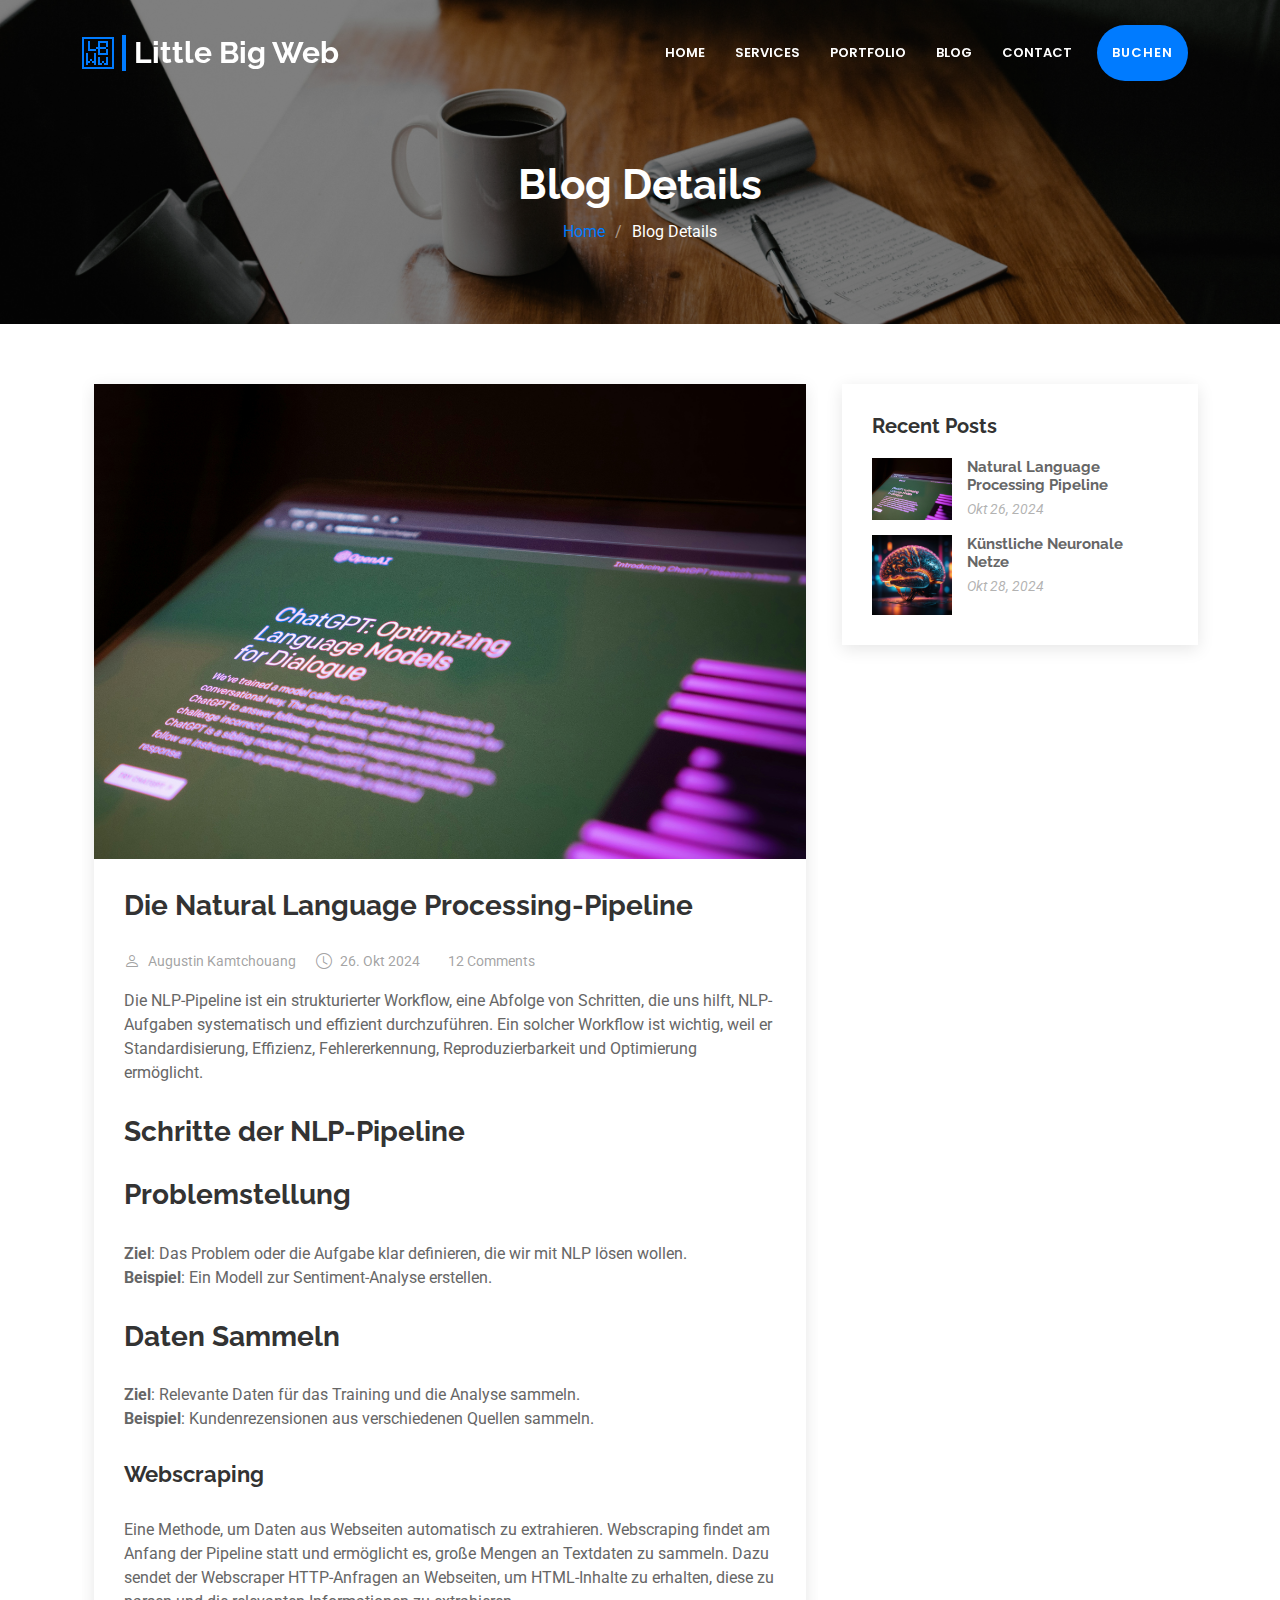
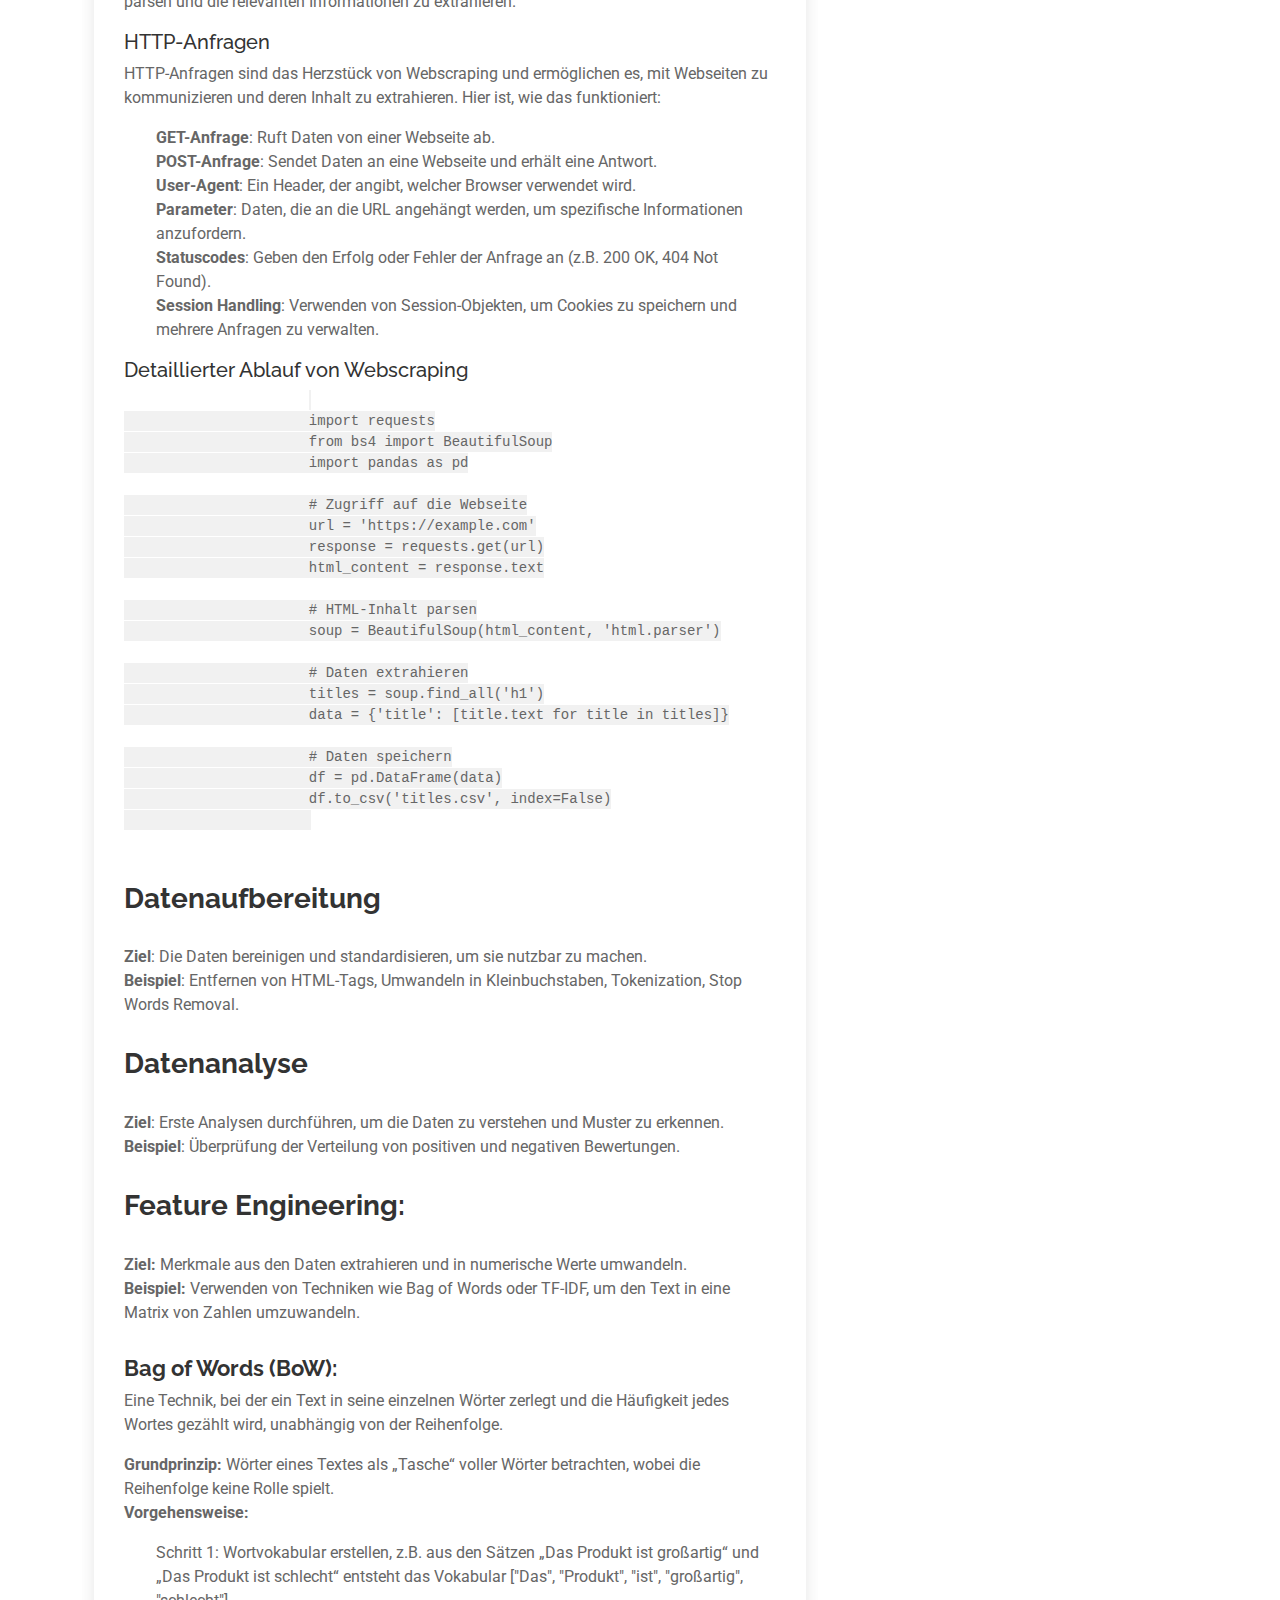
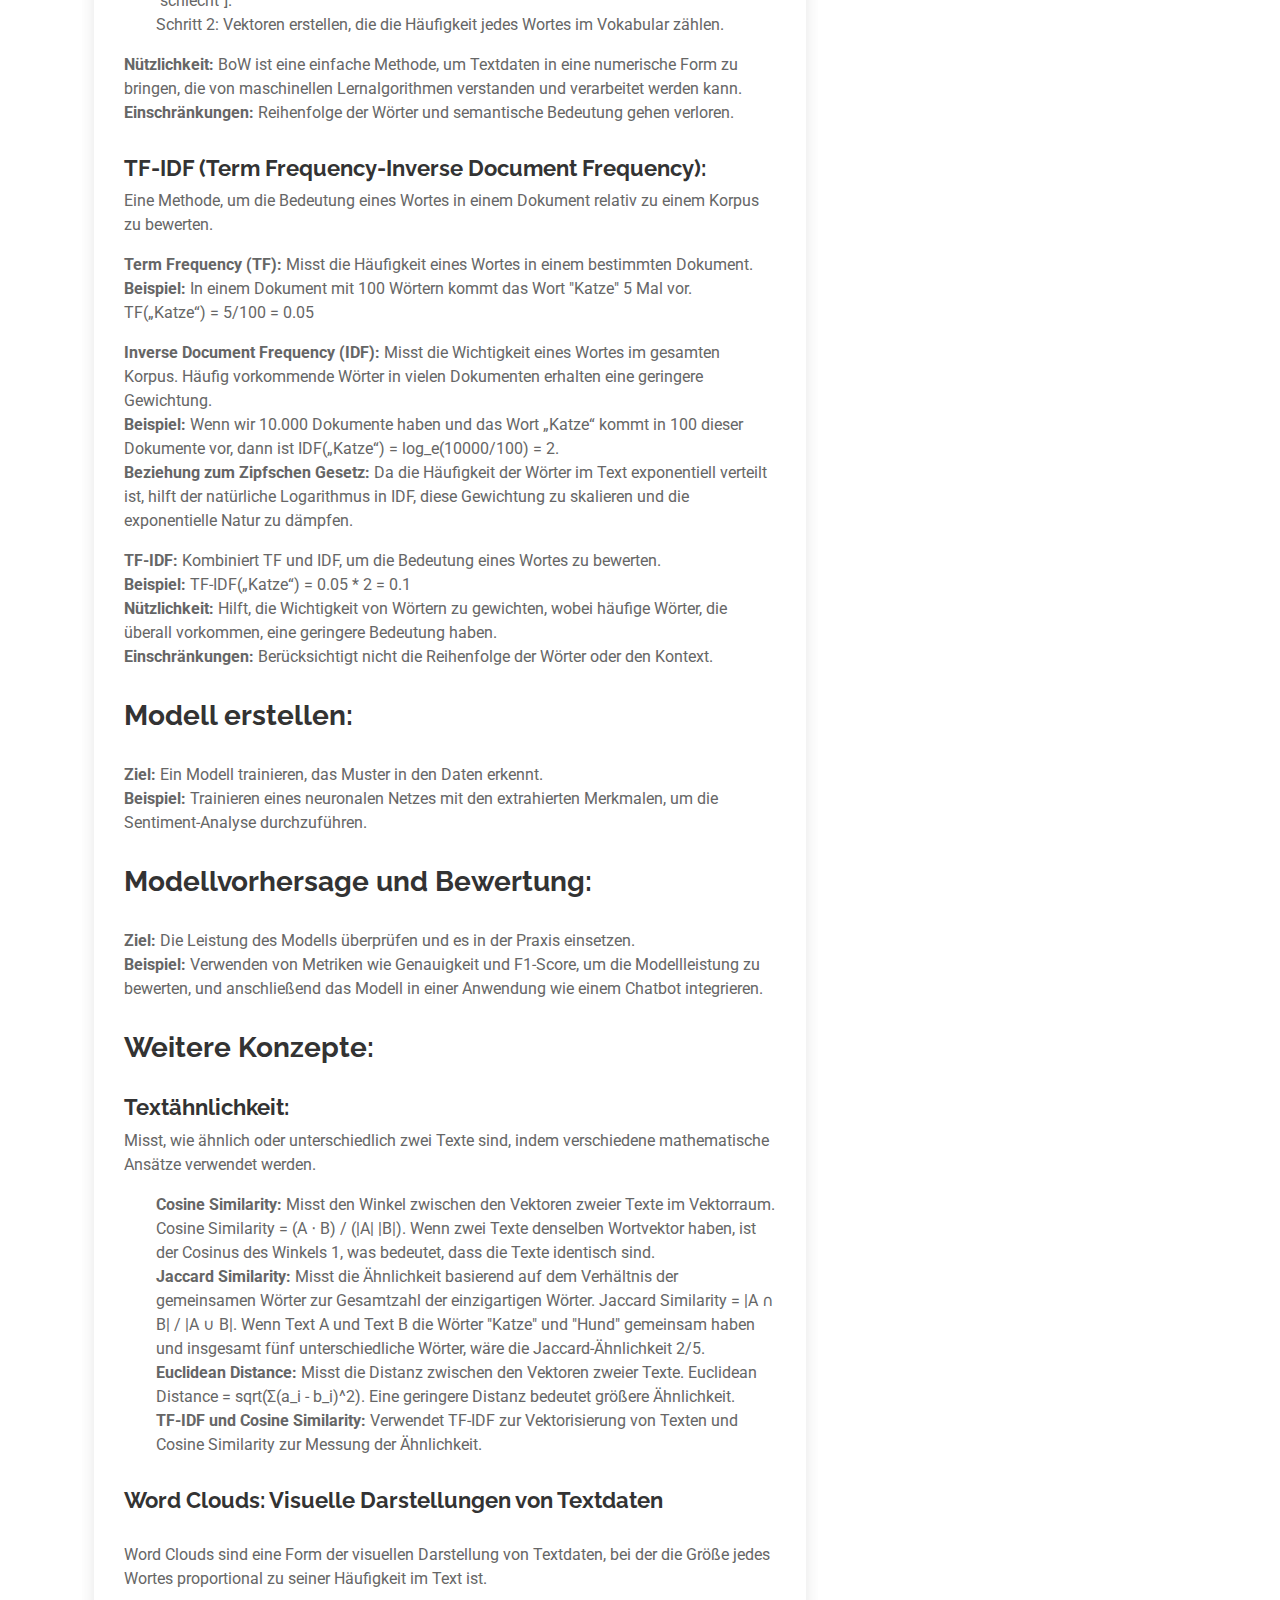
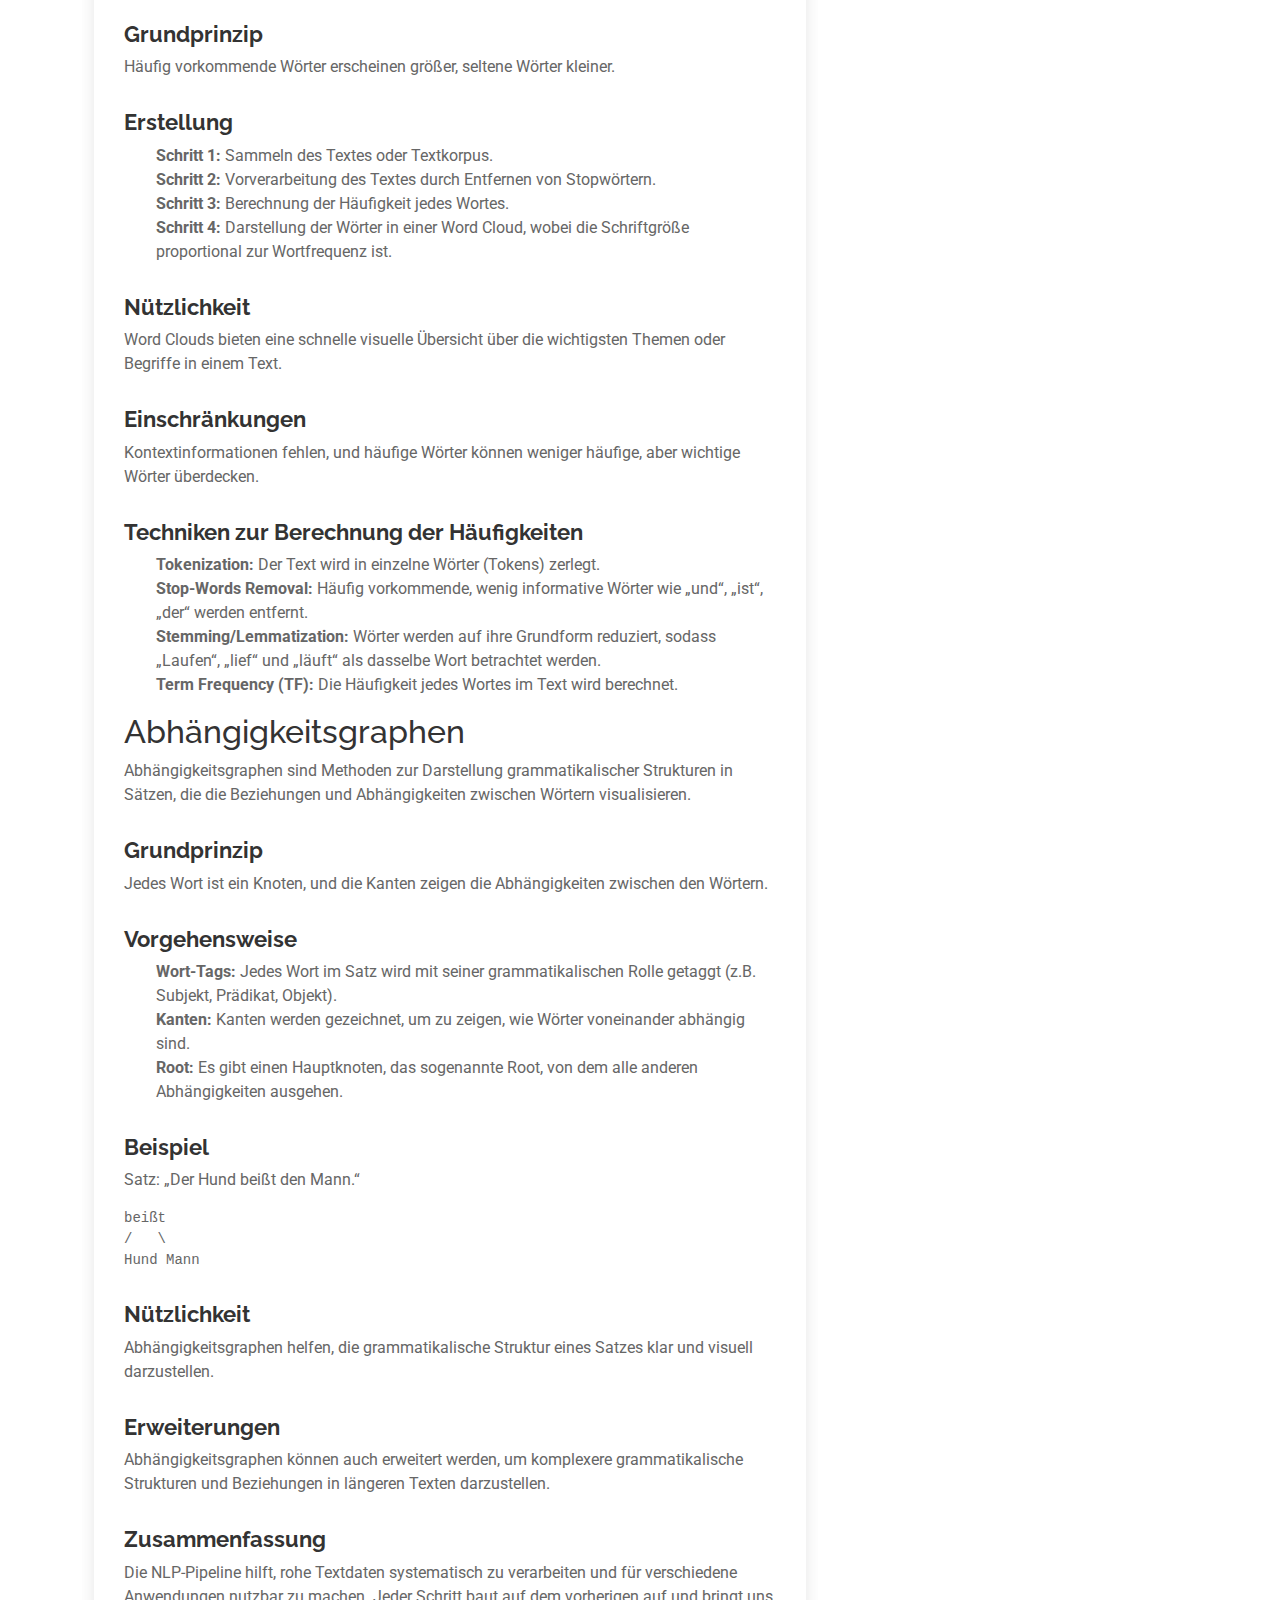
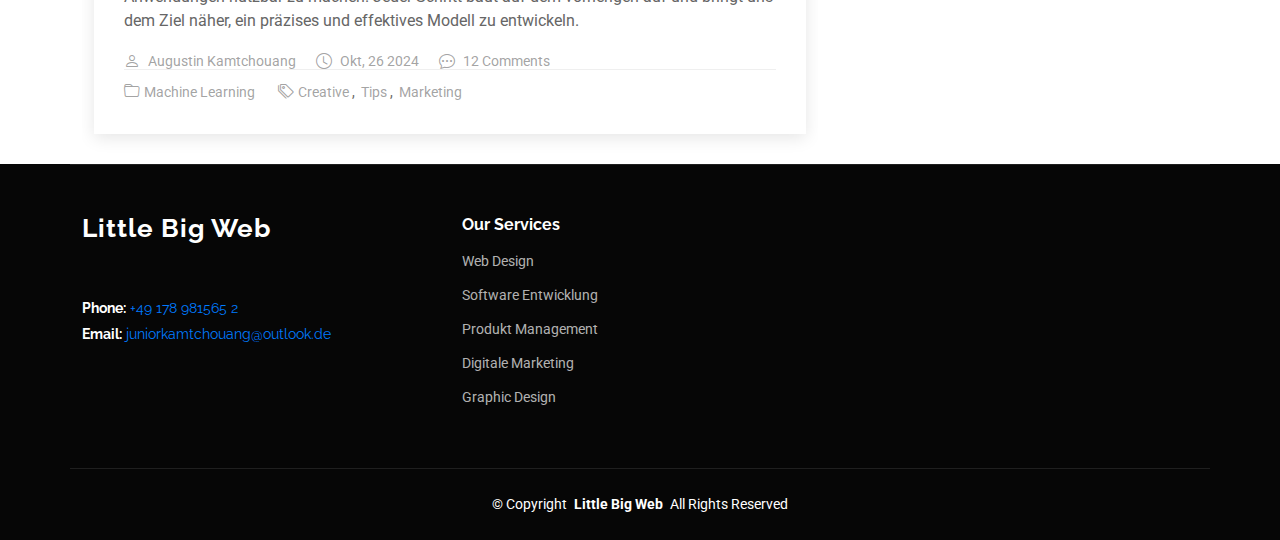
<file: blog-details.html>
<!DOCTYPE html>
<html lang="en">

<head>
  <meta charset="utf-8">
  <meta content="width=device-width, initial-scale=1.0" name="viewport">
  <title>Blog Details - Little Big Web</title>
  <meta name="description" content="">
  <meta name="keywords" content="">

  <!-- Favicons -->
  <!--  <link rel="apple-touch-icon" sizes="180x180" href="assets/img/LBW-Blaue-Logo.png">-->
  <link href="assets/img/favicon-lbw.ico" rel="shortcut icon" type="image/x-icon" />
  <link href="assets/img/favicon.ico" rel="shortcut icon" type="image/x-icon" />
  <link href="assets/img/favicon%20(1).ico" rel="shortcut icon" type="image/x-icon" />
  <!-- Fonts -->
  <link href="https://fonts.googleapis.com" rel="preconnect">
  <link href="https://fonts.gstatic.com" rel="preconnect" crossorigin>
  <link href="https://fonts.googleapis.com/css2?family=Roboto:ital,wght@0,100;0,300;0,400;0,500;0,700;0,900;1,100;1,300;1,400;1,500;1,700;1,900&family=Poppins:ital,wght@0,100;0,200;0,300;0,400;0,500;0,600;0,700;0,800;0,900;1,100;1,200;1,300;1,400;1,500;1,600;1,700;1,800;1,900&family=Raleway:ital,wght@0,100;0,200;0,300;0,400;0,500;0,600;0,700;0,800;0,900;1,100;1,200;1,300;1,400;1,500;1,600;1,700;1,800;1,900&display=swap" rel="stylesheet">

  <!-- Vendor CSS Files -->
  <link href="assets/vendor/bootstrap/css/bootstrap.min.css" rel="stylesheet">
  <link href="assets/vendor/bootstrap-icons/bootstrap-icons.css" rel="stylesheet">
  <link href="assets/vendor/aos/aos.css" rel="stylesheet">
  <link href="assets/vendor/glightbox/css/glightbox.min.css" rel="stylesheet">
  <link href="assets/vendor/swiper/swiper-bundle.min.css" rel="stylesheet">

  <!-- Main CSS File -->
  <link href="assets/css/main.css" rel="stylesheet">


</head>

<body class="blog-details-page">

<header id="header" class="header d-flex align-items-center fixed-top">
  <div class="container-fluid container-xl position-relative d-flex align-items-center justify-content-between">
    <a href="index.html" class="logo d-flex align-items-center">
<!--      <img src="assets/img/LBW-Blaue-Logo.png" alt="Little-Big-Web-Logo">-->
      <img src="assets/img/favicon-lbw.ico" alt="Little-Big-Web-Logo">

      <h1 class="sitename">Little Big Web</h1>
    </a>

    <nav id="navmenu" class="navmenu">
      <ul>
        <li><a href="index.html">Home</a></li>
        <li><a href="service-details.html">Services</a></li>
        <li><a href="portfolio-details.html">Portfolio</a></li>
        <li><a href="blog.html">Blog</a></li>
        <li><a href="index.html#contact">Contact</a></li>
        <a class="btn-get-started"  href="#">Buchen</a>
      </ul>
      <i class="mobile-nav-toggle d-xl-none bi bi-list"></i>
    </nav>

  </div>
</header>
  <main class="main">

    <!-- Page Title -->
    <div class="page-title dark-background" data-aos="fade" style="background-image: url(assets/img/page-title-background.jpg);">
      <div class="container position-relative">
        <h1>Blog Details</h1>
        <nav class="breadcrumbs">
          <ol>
            <li><a href="index.html">Home</a></li>
            <li class="current">Blog Details</li>
          </ol>
        </nav>
      </div>
    </div><!-- End Page Title -->

    <div class="container">
      <div class="row">

        <div class="col-lg-8">

          <!-- Blog Details Section -->
          <section id="blog-details" class="blog-details section">
            <div class="container">
              <article class="article">
                <div class="post-img">
                  <img src="assets/img/blog/blog-chatGPT.jpg" alt="" class="img-fluid">
                </div>
                <h1 class="title">Die Natural Language Processing-Pipeline </h1>
                <div class="meta-top">
                  <ul>
                    <li class="d-flex align-items-center"><i class="bi bi-person"></i> <a href="blog-details.html">Augustin Kamtchouang</a></li>
                    <li class="d-flex align-items-center"><i class="bi bi-clock"></i> <a href="blog-details.html"><time datetime="2020-01-01">26. Okt 2024</time></a></li>
                    <li class="d-flex align-items-center"><i class="bi би-chat-dots"></i> <a href="blog-details.html">12 Comments</a></li>
                  </ul>
                </div><!-- End meta top -->
                <div class="content">
                  <p>Die NLP-Pipeline ist ein strukturierter Workflow, eine Abfolge von Schritten, die uns hilft, NLP-Aufgaben systematisch und effizient durchzuführen. Ein solcher Workflow ist wichtig, weil er Standardisierung, Effizienz, Fehlererkennung, Reproduzierbarkeit und Optimierung ermöglicht.</p>

                  <h2 class="title">Schritte der NLP-Pipeline</h2>
                    <h2 class="title">Problemstellung</h2>
                    <p><strong>Ziel</strong>: Das Problem oder die Aufgabe klar definieren, die wir mit NLP lösen wollen.<br>
                      <strong>Beispiel</strong>: Ein Modell zur Sentiment-Analyse erstellen.</p>

                    <h2 class="title">Daten Sammeln</h2>
                    <p><strong>Ziel</strong>: Relevante Daten für das Training und die Analyse sammeln.<br>
                      <strong>Beispiel</strong>: Kundenrezensionen aus verschiedenen Quellen sammeln.</p>

                    <h3 class="title">Webscraping</h3>
                    <p>Eine Methode, um Daten aus Webseiten automatisch zu extrahieren. Webscraping findet am Anfang der Pipeline statt und ermöglicht es, große Mengen an Textdaten zu sammeln. Dazu sendet der Webscraper HTTP-Anfragen an Webseiten, um HTML-Inhalte zu erhalten, diese zu parsen und die relevanten Informationen zu extrahieren.</p>

                    <h5>HTTP-Anfragen</h5>
                    <p>HTTP-Anfragen sind das Herzstück von Webscraping und ermöglichen es, mit Webseiten zu kommunizieren und deren Inhalt zu extrahieren. Hier ist, wie das funktioniert:</p>
                    <ul>
                      <li><strong>GET-Anfrage</strong>: Ruft Daten von einer Webseite ab.</li>
                      <li><strong>POST-Anfrage</strong>: Sendet Daten an eine Webseite und erhält eine Antwort.</li>
                      <li><strong>User-Agent</strong>: Ein Header, der angibt, welcher Browser verwendet wird.</li>
                      <li><strong>Parameter</strong>: Daten, die an die URL angehängt werden, um spezifische Informationen anzufordern.</li>
                      <li><strong>Statuscodes</strong>: Geben den Erfolg oder Fehler der Anfrage an (z.B. 200 OK, 404 Not Found).</li>
                      <li><strong>Session Handling</strong>: Verwenden von Session-Objekten, um Cookies zu speichern und mehrere Anfragen zu verwalten.</li>
                    </ul>
                  <h5>Detaillierter Ablauf von Webscraping</h5>
                  <pre>
                      <code>
                      import requests
                      from bs4 import BeautifulSoup
                      import pandas as pd

                      # Zugriff auf die Webseite
                      url = 'https://example.com'
                      response = requests.get(url)
                      html_content = response.text

                      # HTML-Inhalt parsen
                      soup = BeautifulSoup(html_content, 'html.parser')

                      # Daten extrahieren
                      titles = soup.find_all('h1')
                      data = {'title': [title.text for title in titles]}

                      # Daten speichern
                      df = pd.DataFrame(data)
                      df.to_csv('titles.csv', index=False)
                      </code>
                  </pre>


                  <h2 class="title">Datenaufbereitung</h2>
                  <p><strong>Ziel</strong>: Die Daten bereinigen und standardisieren, um sie nutzbar zu machen.<br>
                    <strong>Beispiel</strong>: Entfernen von HTML-Tags, Umwandeln in Kleinbuchstaben, Tokenization, Stop Words Removal.</p>

                  <h2 class="title">Datenanalyse</h2>
                  <p><strong>Ziel</strong>: Erste Analysen durchführen, um die Daten zu verstehen und Muster zu erkennen.<br>
                    <strong>Beispiel</strong>: Überprüfung der Verteilung von positiven und negativen Bewertungen.</p>

                  <h2 class="title">Feature Engineering:</h2>
                  <p>
                    <strong>Ziel:</strong> Merkmale aus den Daten extrahieren und in numerische Werte umwandeln.<br>
                    <strong>Beispiel:</strong> Verwenden von Techniken wie Bag of Words oder TF-IDF, um den Text in eine Matrix von Zahlen umzuwandeln.
                  </p>
                  <h3>Bag of Words (BoW):</h3>
                  <p>
                    Eine Technik, bei der ein Text in seine einzelnen Wörter zerlegt und die Häufigkeit jedes Wortes gezählt wird, unabhängig von der Reihenfolge.
                  </p>
                  <p>
                    <strong>Grundprinzip:</strong> Wörter eines Textes als „Tasche“ voller Wörter betrachten, wobei die Reihenfolge keine Rolle spielt.<br>
                    <strong>Vorgehensweise:</strong>
                  <ul>
                    <li>Schritt 1: Wortvokabular erstellen, z.B. aus den Sätzen „Das Produkt ist großartig“ und „Das Produkt ist schlecht“ entsteht das Vokabular ["Das", "Produkt", "ist", "großartig", "schlecht"].</li>
                    <li>Schritt 2: Vektoren erstellen, die die Häufigkeit jedes Wortes im Vokabular zählen.</li>
                  </ul>
                  <strong>Nützlichkeit:</strong> BoW ist eine einfache Methode, um Textdaten in eine numerische Form zu bringen, die von maschinellen Lernalgorithmen verstanden und verarbeitet werden kann.<br>
                  <strong>Einschränkungen:</strong> Reihenfolge der Wörter und semantische Bedeutung gehen verloren.
                  </p>
                  <h3>TF-IDF (Term Frequency-Inverse Document Frequency):</h3>
                  <p>
                    Eine Methode, um die Bedeutung eines Wortes in einem Dokument relativ zu einem Korpus zu bewerten.
                  </p>
                  <p>
                    <strong>Term Frequency (TF):</strong> Misst die Häufigkeit eines Wortes in einem bestimmten Dokument.<br>
                    <strong>Beispiel:</strong> In einem Dokument mit 100 Wörtern kommt das Wort "Katze" 5 Mal vor. TF(„Katze“) = 5/100 = 0.05
                  </p>
                  <p>
                    <strong>Inverse Document Frequency (IDF):</strong> Misst die Wichtigkeit eines Wortes im gesamten Korpus. Häufig vorkommende Wörter in vielen Dokumenten erhalten eine geringere Gewichtung.<br>
                    <strong>Beispiel:</strong> Wenn wir 10.000 Dokumente haben und das Wort „Katze“ kommt in 100 dieser Dokumente vor, dann ist IDF(„Katze“) = log_e(10000/100) = 2.<br>
                    <strong>Beziehung zum Zipfschen Gesetz:</strong> Da die Häufigkeit der Wörter im Text exponentiell verteilt ist, hilft der natürliche Logarithmus in IDF, diese Gewichtung zu skalieren und die exponentielle Natur zu dämpfen.
                  </p>
                  <p>
                    <strong>TF-IDF:</strong> Kombiniert TF und IDF, um die Bedeutung eines Wortes zu bewerten. <br>
                    <strong>Beispiel:</strong> TF-IDF(„Katze“) = 0.05 * 2 = 0.1<br>
                    <strong>Nützlichkeit:</strong> Hilft, die Wichtigkeit von Wörtern zu gewichten, wobei häufige Wörter, die überall vorkommen, eine geringere Bedeutung haben.<br>
                    <strong>Einschränkungen:</strong> Berücksichtigt nicht die Reihenfolge der Wörter oder den Kontext.
                  </p>
                  <h2 class="title">Modell erstellen:</h2>
                  <p>
                    <strong>Ziel:</strong> Ein Modell trainieren, das Muster in den Daten erkennt.<br>
                    <strong>Beispiel:</strong> Trainieren eines neuronalen Netzes mit den extrahierten Merkmalen, um die Sentiment-Analyse durchzuführen.
                  </p>
                  <h2 class="title">Modellvorhersage und Bewertung:</h2>
                  <p>
                    <strong>Ziel:</strong> Die Leistung des Modells überprüfen und es in der Praxis einsetzen.<br>
                    <strong>Beispiel:</strong> Verwenden von Metriken wie Genauigkeit und F1-Score, um die Modellleistung zu bewerten, und anschließend das Modell in einer Anwendung wie einem Chatbot integrieren.
                  </p>
                  <h2 class="title">Weitere Konzepte:</h2>
                  <h3>Textähnlichkeit:</h3>
                  <p>
                    Misst, wie ähnlich oder unterschiedlich zwei Texte sind, indem verschiedene mathematische Ansätze verwendet werden.
                  </p>
                  <ul>
                    <li><strong>Cosine Similarity:</strong> Misst den Winkel zwischen den Vektoren zweier Texte im Vektorraum. Cosine Similarity = (A ⋅ B) / (|A| |B|). Wenn zwei Texte denselben Wortvektor haben, ist der Cosinus des Winkels 1, was bedeutet, dass die Texte identisch sind.</li>
                    <li><strong>Jaccard Similarity:</strong> Misst die Ähnlichkeit basierend auf dem Verhältnis der gemeinsamen Wörter zur Gesamtzahl der einzigartigen Wörter. Jaccard Similarity = |A ∩ B| / |A ∪ B|. Wenn Text A und Text B die Wörter "Katze" und "Hund" gemeinsam haben und insgesamt fünf unterschiedliche Wörter, wäre die Jaccard-Ähnlichkeit 2/5.</li>
                    <li><strong>Euclidean Distance:</strong> Misst die Distanz zwischen den Vektoren zweier Texte. Euclidean Distance = sqrt(Σ(a_i - b_i)^2). Eine geringere Distanz bedeutet größere Ähnlichkeit.</li>
                    <li><strong>TF-IDF und Cosine Similarity:</strong> Verwendet TF-IDF zur Vektorisierung von Texten und Cosine Similarity zur Messung der Ähnlichkeit.</li>
                  </ul>

                  <h3 class="title">Word Clouds: Visuelle Darstellungen von Textdaten</h3>
                  <p>Word Clouds sind eine Form der visuellen Darstellung von Textdaten, bei der die Größe jedes Wortes proportional zu seiner Häufigkeit im Text ist.</p>

                  <h3>Grundprinzip</h3>
                  <p>Häufig vorkommende Wörter erscheinen größer, seltene Wörter kleiner.</p>

                  <h3>Erstellung</h3>
                  <ol>
                    <li><strong>Schritt 1:</strong> Sammeln des Textes oder Textkorpus.</li>
                    <li><strong>Schritt 2:</strong> Vorverarbeitung des Textes durch Entfernen von Stopwörtern.</li>
                    <li><strong>Schritt 3:</strong> Berechnung der Häufigkeit jedes Wortes.</li>
                    <li><strong>Schritt 4:</strong> Darstellung der Wörter in einer Word Cloud, wobei die Schriftgröße proportional zur Wortfrequenz ist.</li>
                  </ol>

                  <h3>Nützlichkeit</h3>
                  <p>Word Clouds bieten eine schnelle visuelle Übersicht über die wichtigsten Themen oder Begriffe in einem Text.</p>

                  <h3>Einschränkungen</h3>
                  <p>Kontextinformationen fehlen, und häufige Wörter können weniger häufige, aber wichtige Wörter überdecken.</p>

                  <h3>Techniken zur Berechnung der Häufigkeiten</h3>
                  <ul>
                    <li><strong>Tokenization:</strong> Der Text wird in einzelne Wörter (Tokens) zerlegt.</li>
                    <li><strong>Stop-Words Removal:</strong> Häufig vorkommende, wenig informative Wörter wie „und“, „ist“, „der“ werden entfernt.</li>
                    <li><strong>Stemming/Lemmatization:</strong> Wörter werden auf ihre Grundform reduziert, sodass „Laufen“, „lief“ und „läuft“ als dasselbe Wort betrachtet werden.</li>
                    <li><strong>Term Frequency (TF):</strong> Die Häufigkeit jedes Wortes im Text wird berechnet.</li>
                  </ul>

                  <h2>Abhängigkeitsgraphen</h2>
                  <p>Abhängigkeitsgraphen sind Methoden zur Darstellung grammatikalischer Strukturen in Sätzen, die die Beziehungen und Abhängigkeiten zwischen Wörtern visualisieren.</p>

                  <h3>Grundprinzip</h3>
                  <p>Jedes Wort ist ein Knoten, und die Kanten zeigen die Abhängigkeiten zwischen den Wörtern.</p>

                  <h3>Vorgehensweise</h3>
                  <ul>
                    <li><strong>Wort-Tags:</strong> Jedes Wort im Satz wird mit seiner grammatikalischen Rolle getaggt (z.B. Subjekt, Prädikat, Objekt).</li>
                    <li><strong>Kanten:</strong> Kanten werden gezeichnet, um zu zeigen, wie Wörter voneinander abhängig sind.</li>
                    <li><strong>Root:</strong> Es gibt einen Hauptknoten, das sogenannte Root, von dem alle anderen Abhängigkeiten ausgehen.</li>
                  </ul>

                  <h3>Beispiel</h3>
                  <p>Satz: „Der Hund beißt den Mann.“</p>
                  <pre>
beißt
/   \
Hund Mann
</pre>

                  <h3>Nützlichkeit</h3>
                  <p>Abhängigkeitsgraphen helfen, die grammatikalische Struktur eines Satzes klar und visuell darzustellen.</p>

                  <h3>Erweiterungen</h3>
                  <p>Abhängigkeitsgraphen können auch erweitert werden, um komplexere grammatikalische Strukturen und Beziehungen in längeren Texten darzustellen.</p>

                  <h3>Zusammenfassung</h3>
                  <p>Die NLP-Pipeline hilft, rohe Textdaten systematisch zu verarbeiten und für verschiedene Anwendungen nutzbar zu machen. Jeder Schritt baut auf dem vorherigen auf und bringt uns dem Ziel näher, ein präzises und effektives Modell zu entwickeln.</p>



                  <div class="meta-top">
                  <ul>
                    <li class="d-flex align-items-center"><i class="bi bi-person"></i> <a href="blog-details.html">Augustin Kamtchouang</a></li>
                    <li class="d-flex align-items-center"><i class="bi bi-clock"></i> <a href="blog-details.html"><time datetime="2020-01-01">Okt, 26 2024</time></a></li>
                    <li class="d-flex align-items-center"><i class="bi bi-chat-dots"></i> <a href="blog-details.html">12 Comments</a></li>
                  </ul>
                </div><!-- End meta top -->
                </div><!-- End post content -->

                <div class="meta-bottom">
                  <i class="bi bi-folder"></i>
                  <ul class="cats">
                    <li><a href="#">Machine Learning</a></li>
                  </ul>

                  <i class="bi bi-tags"></i>
                  <ul class="tags">
                    <li><a href="#">Creative</a></li>
                    <li><a href="#">Tips</a></li>
                    <li><a href="#">Marketing</a></li>
                  </ul>
                </div><!-- End meta bottom -->

              </article>

            </div>
          </section><!-- /Blog Details Section -->

<!--          &lt;!&ndash; Blog Comments Section &ndash;&gt;-->
<!--          <section id="blog-comments" class="blog-comments section">-->

<!--            <div class="container">-->

<!--              <h4 class="comments-count">8 Comments</h4>-->

<!--              <div id="comment-1" class="comment">-->
<!--                <div class="d-flex">-->
<!--                  <div class="comment-img"><img src="assets/img/blog/comments-1.jpg" alt=""></div>-->
<!--                  <div>-->
<!--                    <h5><a href="">Georgia Reader</a> <a href="#" class="reply"><i class="bi bi-reply-fill"></i> Reply</a></h5>-->
<!--                    <time datetime="2020-01-01">01 Jan,2022</time>-->
<!--                    <p>-->
<!--                      Et rerum totam nisi. Molestiae vel quam dolorum vel voluptatem et et. Est ad aut sapiente quis molestiae est qui cum soluta.-->
<!--                      Vero aut rerum vel. Rerum quos laboriosam placeat ex qui. Sint qui facilis et.-->
<!--                    </p>-->
<!--                  </div>-->
<!--                </div>-->
<!--              </div>&lt;!&ndash; End comment #1 &ndash;&gt;-->

<!--              <div id="comment-2" class="comment">-->
<!--                <div class="d-flex">-->
<!--                  <div class="comment-img"><img src="assets/img/blog/comments-2.jpg" alt=""></div>-->
<!--                  <div>-->
<!--                    <h5><a href="">Aron Alvarado</a> <a href="#" class="reply"><i class="bi bi-reply-fill"></i> Reply</a></h5>-->
<!--                    <time datetime="2020-01-01">01 Jan,2022</time>-->
<!--                    <p>-->
<!--                      Ipsam tempora sequi voluptatem quis sapiente non. Autem itaque eveniet saepe. Officiis illo ut beatae.-->
<!--                    </p>-->
<!--                  </div>-->
<!--                </div>-->

<!--                <div id="comment-reply-1" class="comment comment-reply">-->
<!--                  <div class="d-flex">-->
<!--                    <div class="comment-img"><img src="assets/img/blog/comments-3.jpg" alt=""></div>-->
<!--                    <div>-->
<!--                      <h5><a href="">Lynda Small</a> <a href="#" class="reply"><i class="bi bi-reply-fill"></i> Reply</a></h5>-->
<!--                      <time datetime="2020-01-01">01 Jan,2022</time>-->
<!--                      <p>-->
<!--                        Enim ipsa eum fugiat fuga repellat. Commodi quo quo dicta. Est ullam aspernatur ut vitae quia mollitia id non. Qui ad quas nostrum rerum sed necessitatibus aut est. Eum officiis sed repellat maxime vero nisi natus. Amet nesciunt nesciunt qui illum omnis est et dolor recusandae.-->

<!--                        Recusandae sit ad aut impedit et. Ipsa labore dolor impedit et natus in porro aut. Magnam qui cum. Illo similique occaecati nihil modi eligendi. Pariatur distinctio labore omnis incidunt et illum. Expedita et dignissimos distinctio laborum minima fugiat.-->

<!--                        Libero corporis qui. Nam illo odio beatae enim ducimus. Harum reiciendis error dolorum non autem quisquam vero rerum neque.-->
<!--                      </p>-->
<!--                    </div>-->
<!--                  </div>-->

<!--                  <div id="comment-reply-2" class="comment comment-reply">-->
<!--                    <div class="d-flex">-->
<!--                      <div class="comment-img"><img src="assets/img/blog/comments-4.jpg" alt=""></div>-->
<!--                      <div>-->
<!--                        <h5><a href="">Sianna Ramsay</a> <a href="#" class="reply"><i class="bi bi-reply-fill"></i> Reply</a></h5>-->
<!--                        <time datetime="2020-01-01">01 Jan,2022</time>-->
<!--                        <p>-->
<!--                          Et dignissimos impedit nulla et quo distinctio ex nemo. Omnis quia dolores cupiditate et. Ut unde qui eligendi sapiente omnis ullam. Placeat porro est commodi est officiis voluptas repellat quisquam possimus. Perferendis id consectetur necessitatibus.-->
<!--                        </p>-->
<!--                      </div>-->
<!--                    </div>-->

<!--                  </div>&lt;!&ndash; End comment reply #2&ndash;&gt;-->

<!--                </div>&lt;!&ndash; End comment reply #1&ndash;&gt;-->

<!--              </div>&lt;!&ndash; End comment #2&ndash;&gt;-->


<!--            </div>-->

<!--          </section>&lt;!&ndash; /Blog Comments Section &ndash;&gt;-->

<!--          comment section-->
        </div>

        <div class="col-lg-4 sidebar">

          <div class="widgets-container">

<!--            &lt;!&ndash; Search Widget &ndash;&gt;-->
<!--            <div class="search-widget widget-item">-->

<!--              <h3 class="widget-title">Search</h3>-->
<!--              <form action="">-->
<!--                <input type="text">-->
<!--                <button type="submit" title="Search"><i class="bi bi-search"></i></button>-->
<!--              </form>-->

<!--            </div>&lt;!&ndash;/Search Widget &ndash;&gt;-->

<!--            &lt;!&ndash; Categories Widget &ndash;&gt;-->
<!--            <div class="categories-widget widget-item">-->

<!--              <h3 class="widget-title">Categories</h3>-->
<!--              <ul class="mt-3">-->
<!--                <li><a href="#">General <span>(25)</span></a></li>-->
<!--                <li><a href="#">Lifestyle <span>(12)</span></a></li>-->
<!--                <li><a href="#">Travel <span>(5)</span></a></li>-->
<!--                <li><a href="#">Design <span>(22)</span></a></li>-->
<!--                <li><a href="#">Creative <span>(8)</span></a></li>-->
<!--                <li><a href="#">Educaion <span>(14)</span></a></li>-->
<!--              </ul>-->

<!--            </div>&lt;!&ndash;/Categories Widget &ndash;&gt;-->

            <!-- Recent Posts Widget -->
            <div class="recent-posts-widget widget-item">

              <h3 class="widget-title">Recent Posts</h3>


              <div class="post-item">
                <img src="assets/img/blog/blog-chatGPT.jpg" alt="" class="flex-shrink-0">
                <div>
                  <h4><a href="blog-details.html">Natural Language Processing Pipeline</a></h4>
                  <time datetime="2020-01-01">Okt 26, 2024</time>
                </div>
              </div><!-- End recent post item-->

              <div class="post-item">
                <img src="assets/img/blog/blog-artificial-brain.jpg" alt="" class="flex-shrink-0">
                <div>
                  <h4><a href="blog-details-2.html">Künstliche Neuronale Netze</a></h4>
                  <time datetime="2020-01-01">Okt 28, 2024</time>
                </div>
              </div><!-- End recent post item-->

            </div><!--/Recent Posts Widget -->

<!--            &lt;!&ndash; Tags Widget &ndash;&gt;-->
<!--            <div class="tags-widget widget-item">-->

<!--              <h3 class="widget-title">Tags</h3>-->
<!--              <ul>-->
<!--                <li><a href="#">App</a></li>-->
<!--                <li><a href="#">IT</a></li>-->
<!--                <li><a href="#">Business</a></li>-->
<!--                <li><a href="#">Mac</a></li>-->
<!--                <li><a href="#">Design</a></li>-->
<!--                <li><a href="#">Office</a></li>-->
<!--                <li><a href="#">Creative</a></li>-->
<!--                <li><a href="#">Studio</a></li>-->
<!--                <li><a href="#">Smart</a></li>-->
<!--                <li><a href="#">Tips</a></li>-->
<!--                <li><a href="#">Marketing</a></li>-->
<!--              </ul>-->

<!--            </div>&lt;!&ndash;/Tags Widget &ndash;&gt;-->

          </div>

        </div>

      </div>
    </div>

    <!--Calendly Modal Popup-->
    <div id="myModal" class="modal">
      <div class="modal-content">
        <span class="close">&times;</span>
        <div class="calendly-inline-widget" data-url="https://calendly.com/juniorkamtchouang/introductory-meeting"
             style="min-width:320px;height:630px;"></div>
      </div>


    </div>

  </main>

  <footer id="footer" class="footer dark-background">

    <div class="container footer-top">
      <div class="row gy-4">
        <div class="col-lg-4 col-md-6 footer-about">
          <a href="index.html" class="logo d-flex align-items-center">
            <span class="sitename">Little Big Web</span>
          </a>
          <div class="footer-contact pt-3">
            <p class="mt-3"><strong>Phone:</strong> <span><a href="tel: +491789815652">+49 178 981565 2</a></span></p>
            <p><strong>Email:</strong> <span><a href="mailto: juniorkamtchouang@outlook.de">juniorkamtchouang@outlook.de</a></span></p>
          </div>
        </div>


        <div class="col-lg-2 col-md-3 footer-links">
          <h4>Our Services</h4>
          <ul>
            <li><a href="service-details.html#service-details">Web Design</a></li>
            <li><a href="service-details.html#software-development-content">Software Entwicklung</a></li>
            <li><a href="service-details.html#product-management-content">Produkt Management</a></li>
            <li><a href="service-details.html#digital-marketing-content">Digitale Marketing</a></li>
            <li><a href="service-details.html#graphic-design-content">Graphic Design</a></li>
          </ul>
        </div>


      </div>
    </div>

    <div class="container copyright text-center mt-4">
      <p>© <span>Copyright</span> <strong class="px-1 sitename">Little Big Web</strong> <span>All Rights Reserved</span></p>

    </div>

  </footer>

  <!-- Scroll Top -->
  <a href="#" id="scroll-top" class="scroll-top d-flex align-items-center justify-content-center"><i class="bi bi-arrow-up-short"></i></a>

  <!-- Preloader -->
  <div id="preloader"></div>

  <!-- Vendor JS Files -->
  <script src="assets/vendor/bootstrap/js/bootstrap.bundle.min.js"></script>
  <script src="assets/vendor/php-email-form/validate.js"></script>
  <script src="assets/vendor/aos/aos.js"></script>
  <script src="assets/vendor/purecounter/purecounter_vanilla.js"></script>
  <script src="assets/vendor/glightbox/js/glightbox.min.js"></script>
  <script src="assets/vendor/imagesloaded/imagesloaded.pkgd.min.js"></script>
  <script src="assets/vendor/isotope-layout/isotope.pkgd.min.js"></script>
  <script src="assets/vendor/swiper/swiper-bundle.min.js"></script>

  <!-- Main JS File -->
  <script src="assets/js/main.js"></script>
  <script type="text/javascript" src="https://assets.calendly.com/assets/external/widget.js" async></script>


</body>

</html>
</file>
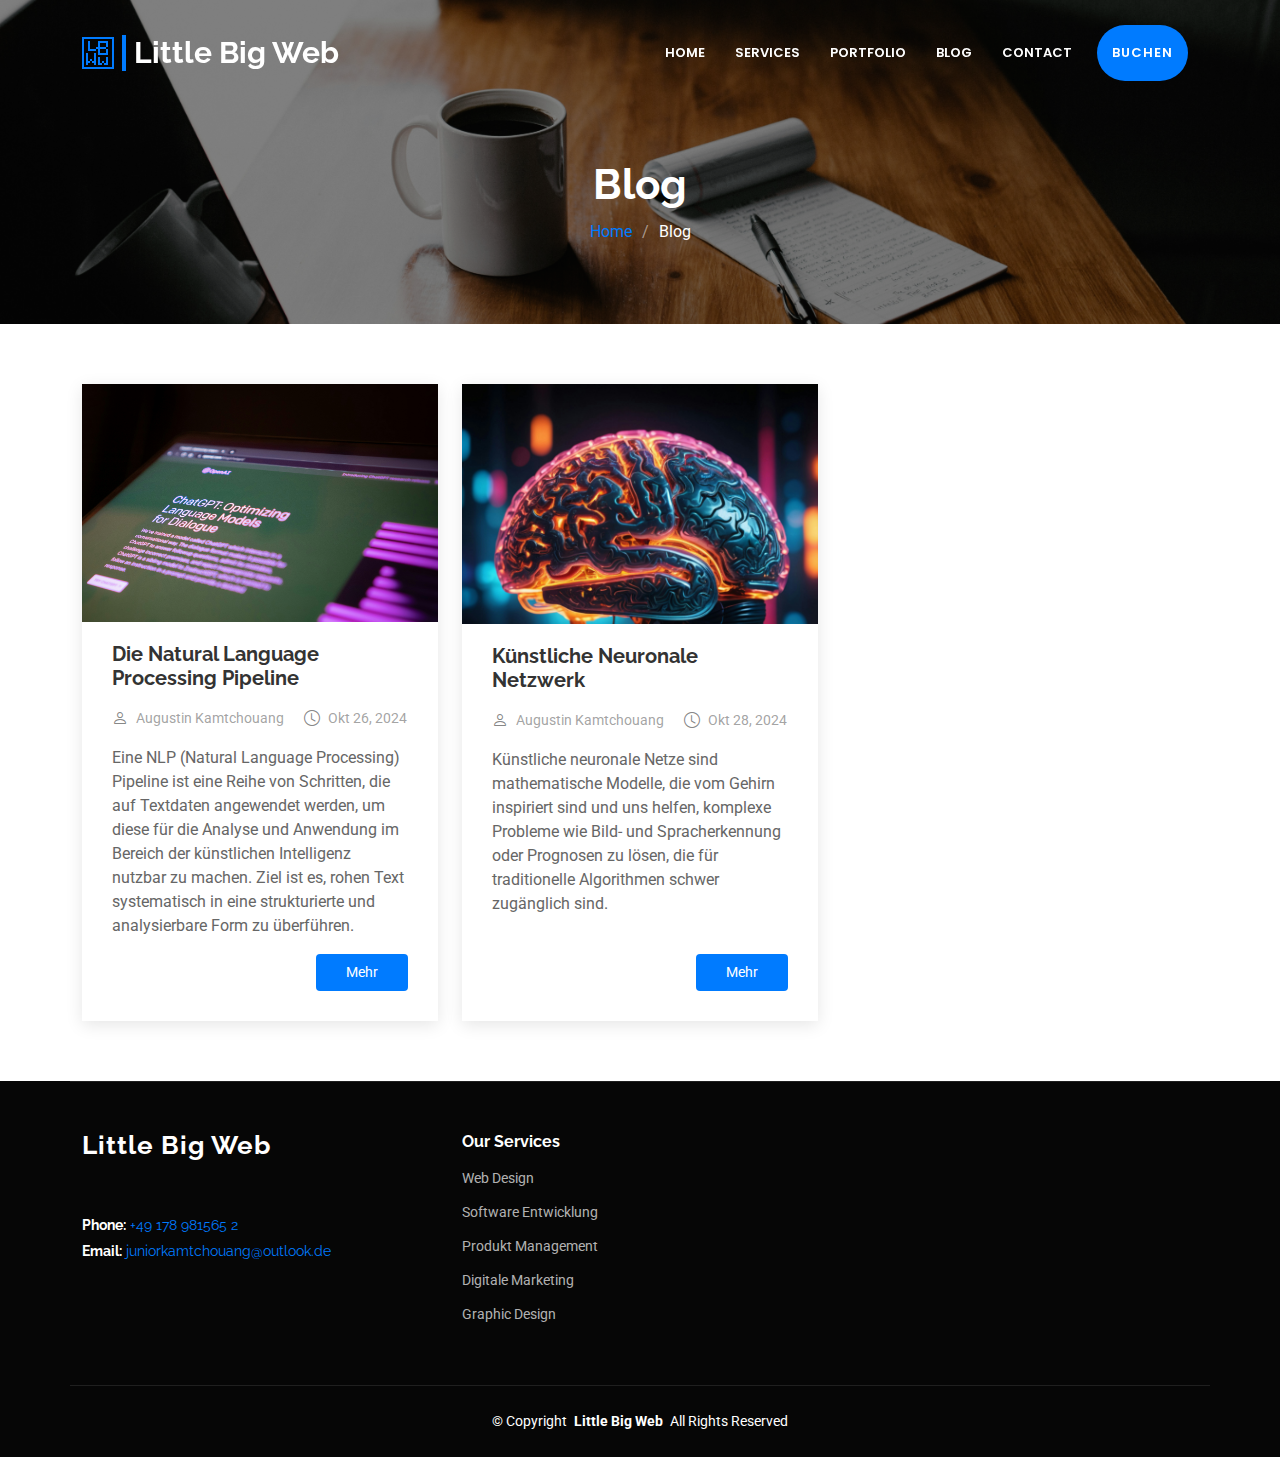
<file: blog.html>
<!DOCTYPE html>
<html lang="en">

<head>
  <meta charset="utf-8">
  <meta content="width=device-width, initial-scale=1.0" name="viewport">
  <title>Blog - Little Big Web</title>
  <meta name="description" content="">
  <meta name="keywords" content="">

  <!-- Favicons -->
  <!--  <link rel="apple-touch-icon" sizes="180x180" href="assets/img/LBW-Blaue-Logo.png">-->
  <link href="assets/img/favicon-lbw.ico" rel="shortcut icon" type="image/x-icon" />
  <link href="assets/img/favicon.ico" rel="shortcut icon" type="image/x-icon" />
  <link href="assets/img/favicon%20(1).ico" rel="shortcut icon" type="image/x-icon" />
  <!-- Fonts -->
  <link href="https://fonts.googleapis.com" rel="preconnect">
  <link href="https://fonts.gstatic.com" rel="preconnect" crossorigin>
  <link href="https://fonts.googleapis.com/css2?family=Roboto:ital,wght@0,100;0,300;0,400;0,500;0,700;0,900;1,100;1,300;1,400;1,500;1,700;1,900&family=Poppins:ital,wght@0,100;0,200;0,300;0,400;0,500;0,600;0,700;0,800;0,900;1,100;1,200;1,300;1,400;1,500;1,600;1,700;1,800;1,900&family=Raleway:ital,wght@0,100;0,200;0,300;0,400;0,500;0,600;0,700;0,800;0,900;1,100;1,200;1,300;1,400;1,500;1,600;1,700;1,800;1,900&display=swap" rel="stylesheet">

  <!-- Vendor CSS Files -->
  <link href="assets/vendor/bootstrap/css/bootstrap.min.css" rel="stylesheet">
  <link href="assets/vendor/bootstrap-icons/bootstrap-icons.css" rel="stylesheet">
  <link href="assets/vendor/aos/aos.css" rel="stylesheet">
  <link href="assets/vendor/glightbox/css/glightbox.min.css" rel="stylesheet">
  <link href="assets/vendor/swiper/swiper-bundle.min.css" rel="stylesheet">

  <!-- Main CSS File -->
  <link href="assets/css/main.css" rel="stylesheet">


</head>

<body class="blog-page">

<header id="header" class="header d-flex align-items-center fixed-top">
  <div class="container-fluid container-xl position-relative d-flex align-items-center justify-content-between">
    <a href="index.html" class="logo d-flex align-items-center">
<!--      <img src="assets/img/LBW-Blaue-Logo.png" alt="Little-Big-Web-Logo">-->
      <img src="assets/img/favicon-lbw.ico" alt="Little-Big-Web-Logo">
      <h1 class="sitename">Little Big Web</h1>

    </a>

    <nav id="navmenu" class="navmenu">
      <ul>
        <li><a href="index.html">Home</a></li>
        <li><a href="service-details.html">Services</a></li>
        <li><a href="portfolio-details.html">Portfolio</a></li>
        <li><a href="blog.html">Blog</a></li>
        <li><a href="index.html#contact">Contact</a></li>
        <a class="btn-get-started"  href="#">Buchen</a>
      </ul>
      <i class="mobile-nav-toggle d-xl-none bi bi-list"></i>
    </nav>

  </div>
</header>
  <main class="main">

    <!-- Page Title -->
    <div class="page-title dark-background" data-aos="fade" style="background-image: url(assets/img/page-title-background.jpg);">
      <div class="container position-relative">
        <h1>Blog</h1>
        <nav class="breadcrumbs">
          <ol>
            <li><a href="index.html">Home</a></li>
            <li class="current">Blog</li>
          </ol>
        </nav>
      </div>
    </div><!-- End Page Title -->

    <!-- Blog Posts Section -->
    <section id="blog-posts" class="blog-posts section">

      <div class="container">
        <div class="row gy-4">

          <div class="col-lg-4">
            <article class="d-flex flex-column">

              <div class="post-img">
                <img src="assets/img/blog/blog-chatGPT.jpg" alt="" class="img-fluid">
              </div>

              <h2 class="title">
                <a href="blog-details.html">Die Natural Language Processing Pipeline</a>
              </h2>

              <div class="meta-top">
                <ul>
                  <li class="d-flex align-items-center"><i class="bi bi-person"></i> <a href="blog-details.html">Augustin Kamtchouang</a></li>
                  <li class="d-flex align-items-center"><i class="bi bi-clock"></i> <a href="blog-details.html"><time datetime="2022-01-01">Okt 26, 2024</time></a></li>
                </ul>
              </div>

              <div class="content">
                <p>
                  Eine NLP (Natural Language Processing) Pipeline ist eine Reihe von Schritten, die auf Textdaten angewendet werden, um diese für die Analyse und Anwendung im Bereich der künstlichen Intelligenz nutzbar zu machen. Ziel ist es, rohen Text systematisch in eine strukturierte und analysierbare Form zu überführen.
                </p>
              </div>

              <div class="read-more mt-auto align-self-end">
                <a href="blog-details.html">Mehr </a>
              </div>

            </article>
          </div><!-- End post list item -->
          <div class="col-lg-4">
            <article class="d-flex flex-column">

              <div class="post-img">
                <img src="assets/img/blog/blog-artificial-brain.jpg" alt="" class="img-fluid">
              </div>

              <h2 class="title">
                <a href="blog-details.html">Künstliche Neuronale Netzwerk</a>
              </h2>

              <div class="meta-top">
                <ul>
                  <li class="d-flex align-items-center"><i class="bi bi-person"></i> <a href="blog-details.html">Augustin Kamtchouang</a></li>
                  <li class="d-flex align-items-center"><i class="bi bi-clock"></i> <a href="blog-details.html"><time datetime="2022-01-01">Okt 28, 2024</time></a></li>
                </ul>
              </div>

              <div class="content">
                <p>
                  Künstliche neuronale Netze sind mathematische Modelle, die vom Gehirn inspiriert sind und uns helfen, komplexe Probleme wie Bild- und Spracherkennung oder Prognosen zu lösen, die für traditionelle Algorithmen schwer zugänglich sind.
                </p>
              </div>

              <div class="read-more mt-auto align-self-end">
                <a href="blog-details-2.html">Mehr </a>
              </div>

            </article>
          </div><!-- End post list item -->

        </div>
      </div>

    </section><!-- /Blog Posts Section -->

    <!-- Blog Pagination Section -->
<!--    <section id="blog-pagination" class="blog-pagination section">-->

<!--      <div class="container">-->
<!--        <div class="d-flex justify-content-center">-->
<!--          <ul>-->
<!--            <li><a href="#"><i class="bi bi-chevron-left"></i></a></li>-->
<!--            <li><a href="#">1</a></li>-->
<!--            <li><a href="#" class="active">2</a></li>-->
<!--            <li><a href="#">3</a></li>-->
<!--            <li><a href="#">4</a></li>-->
<!--            <li>...</li>-->
<!--            <li><a href="#">10</a></li>-->
<!--            <li><a href="#"><i class="bi bi-chevron-right"></i></a></li>-->
<!--          </ul>-->
<!--        </div>-->
<!--      </div>-->

<!--    </section>&lt;!&ndash; /Blog Pagination Section &ndash;&gt;-->


    <!--Calendly Modal Popup-->
    <div id="myModal" class="modal">
      <div class="modal-content">
        <span class="close">&times;</span>
        <div class="calendly-inline-widget" data-url="https://calendly.com/juniorkamtchouang/introductory-meeting"
             style="min-width:320px;height:630px;"></div>
      </div>


    </div>
  </main>

<footer id="footer" class="footer dark-background">

  <div class="container footer-top">
    <div class="row gy-4">
      <div class="col-lg-4 col-md-6 footer-about">
        <a href="index.html" class="logo d-flex align-items-center">
          <span class="sitename">Little Big Web</span>
        </a>
        <div class="footer-contact pt-3">
          <p class="mt-3"><strong>Phone:</strong> <span><a href="tel: +491789815652">+49 178 981565 2</a></span></p>
          <p><strong>Email:</strong> <span><a href="mailto: juniorkamtchouang@outlook.de">juniorkamtchouang@outlook.de</a></span></p>
        </div>
      </div>


      <div class="col-lg-2 col-md-3 footer-links">
        <h4>Our Services</h4>
        <ul>
          <li><a href="service-details.html#service-details">Web Design</a></li>
          <li><a href="service-details.html#software-development-content">Software Entwicklung</a></li>
          <li><a href="service-details.html#product-management-content">Produkt Management</a></li>
          <li><a href="service-details.html#digital-marketing-content">Digitale Marketing</a></li>
          <li><a href="service-details.html#graphic-design-content">Graphic Design</a></li>
        </ul>
      </div>


    </div>
  </div>

  <div class="container copyright text-center mt-4">
    <p>© <span>Copyright</span> <strong class="px-1 sitename">Little Big Web</strong> <span>All Rights Reserved</span></p>

  </div>

</footer>

  <!-- Scroll Top -->
  <a href="#" id="scroll-top" class="scroll-top d-flex align-items-center justify-content-center"><i class="bi bi-arrow-up-short"></i></a>

  <!-- Preloader -->
  <div id="preloader"></div>

  <!-- Vendor JS Files -->
  <script src="assets/vendor/bootstrap/js/bootstrap.bundle.min.js"></script>
  <script src="assets/vendor/php-email-form/validate.js"></script>
  <script src="assets/vendor/aos/aos.js"></script>
  <script src="assets/vendor/purecounter/purecounter_vanilla.js"></script>
  <script src="assets/vendor/glightbox/js/glightbox.min.js"></script>
  <script src="assets/vendor/imagesloaded/imagesloaded.pkgd.min.js"></script>
  <script src="assets/vendor/isotope-layout/isotope.pkgd.min.js"></script>
  <script src="assets/vendor/swiper/swiper-bundle.min.js"></script>

  <!-- Main JS File -->
  <script src="assets/js/main.js"></script>
  <script type="text/javascript" src="https://assets.calendly.com/assets/external/widget.js" async></script>

</body>

</html>
</file>
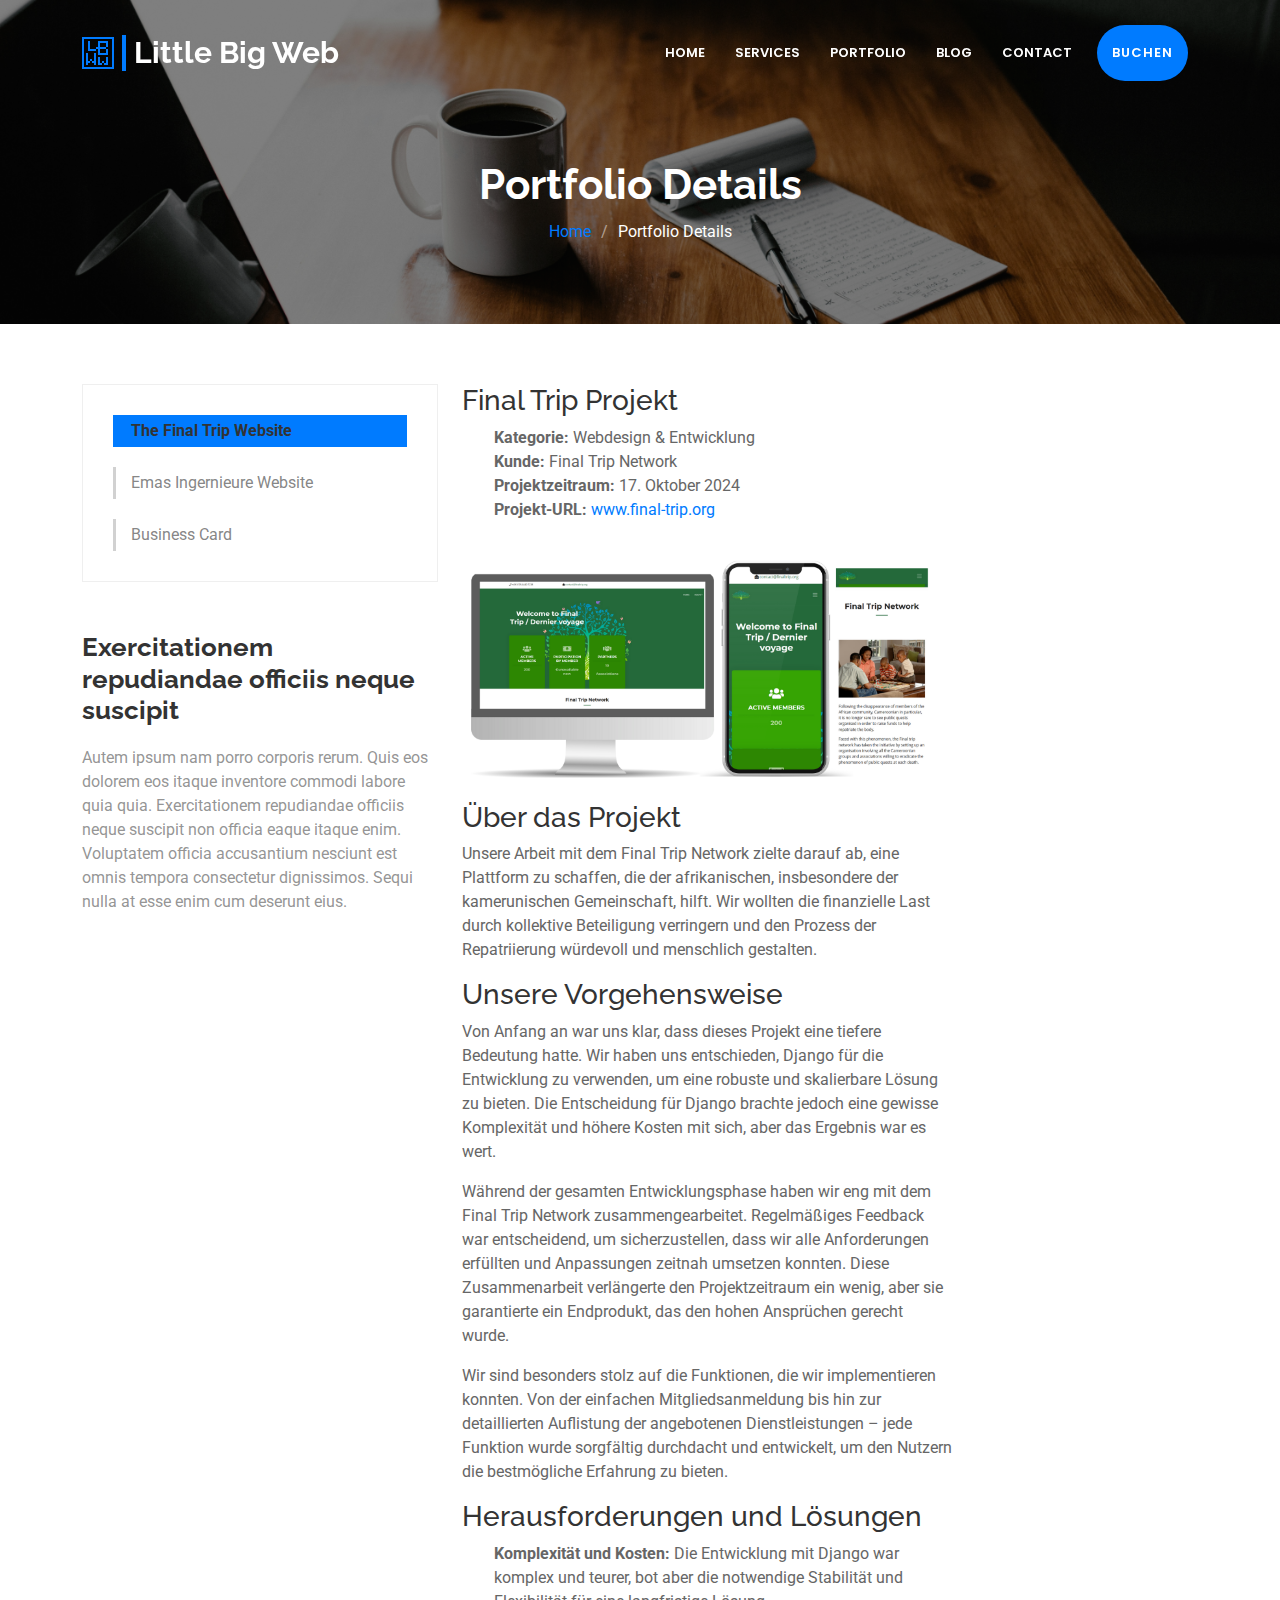
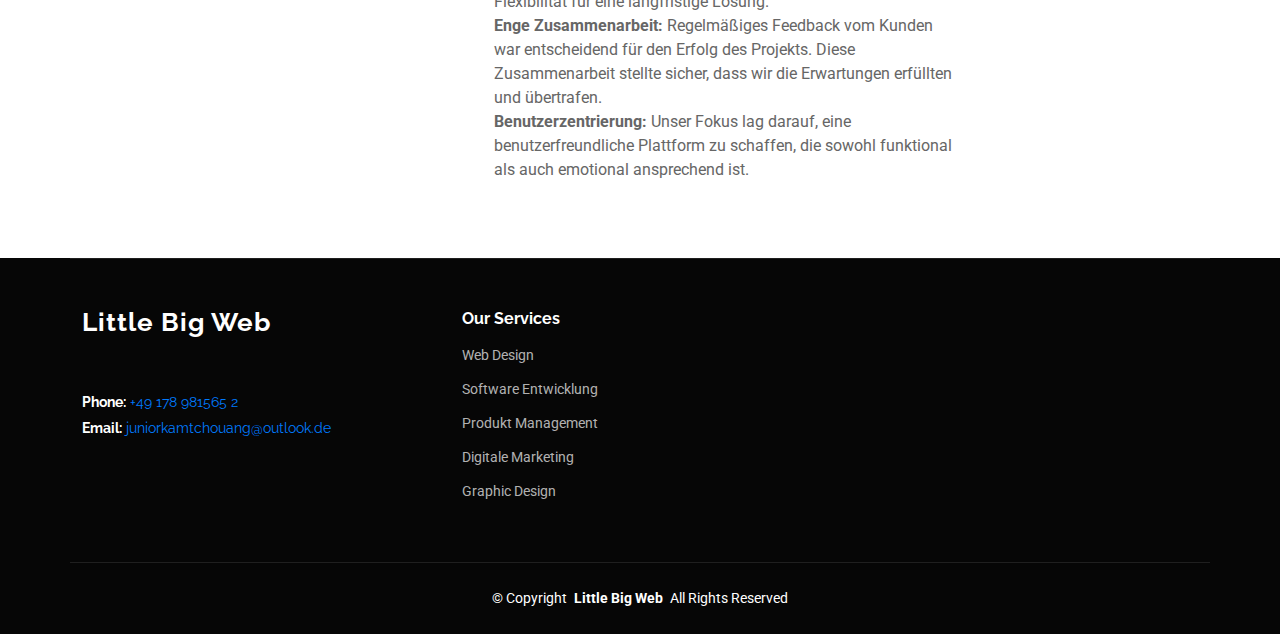
<file: portfolio-details.html>
<!DOCTYPE html>
<html lang="en">

<head>
  <meta charset="utf-8">
  <meta content="width=device-width, initial-scale=1.0" name="viewport">
  <title>Portfolio Details - BizPage Bootstrap Template</title>
  <meta name="description" content="">
  <meta name="keywords" content="">

  <!-- Favicons -->
  <!--  <link rel="apple-touch-icon" sizes="180x180" href="assets/img/LBW-Blaue-Logo.png">-->
  <link href="assets/img/favicon-lbw.ico" rel="shortcut icon" type="image/x-icon" />
  <link href="assets/img/favicon.ico" rel="shortcut icon" type="image/x-icon" />
  <link href="assets/img/favicon%20(1).ico" rel="shortcut icon" type="image/x-icon" />
  <!-- Fonts -->
  <link href="https://fonts.googleapis.com" rel="preconnect">
  <link href="https://fonts.gstatic.com" rel="preconnect" crossorigin>
  <link href="https://fonts.googleapis.com/css2?family=Roboto:ital,wght@0,100;0,300;0,400;0,500;0,700;0,900;1,100;1,300;1,400;1,500;1,700;1,900&family=Poppins:ital,wght@0,100;0,200;0,300;0,400;0,500;0,600;0,700;0,800;0,900;1,100;1,200;1,300;1,400;1,500;1,600;1,700;1,800;1,900&family=Raleway:ital,wght@0,100;0,200;0,300;0,400;0,500;0,600;0,700;0,800;0,900;1,100;1,200;1,300;1,400;1,500;1,600;1,700;1,800;1,900&display=swap" rel="stylesheet">

  <!-- Vendor CSS Files -->
  <link href="assets/vendor/bootstrap/css/bootstrap.min.css" rel="stylesheet">
  <link href="assets/vendor/bootstrap-icons/bootstrap-icons.css" rel="stylesheet">
  <link href="assets/vendor/aos/aos.css" rel="stylesheet">
  <link href="assets/vendor/glightbox/css/glightbox.min.css" rel="stylesheet">
  <link href="assets/vendor/swiper/swiper-bundle.min.css" rel="stylesheet">

  <!-- Main CSS File -->
  <link href="assets/css/main.css" rel="stylesheet">

</head>

<body class="portfolio-details-page">

  <header id="header" class="header d-flex align-items-center fixed-top">
    <div class="container-fluid container-xl position-relative d-flex align-items-center justify-content-between">

      <a href="index.html" class="logo d-flex align-items-center">
        <!-- Uncomment the line below if you also wish to use an image logo -->
<!--        <img src="assets/img/LBW-Blaue-Logo.png" alt="Little-Big-Web-Logo">-->
        <img src="assets/img/favicon-lbw.ico" alt="Little-Big-Web-Logo">

        <h1 class="sitename">Little Big Web</h1>
      </a>

      <nav id="navmenu" class="navmenu">
        <ul>
          <li><a href="index.html">Home</a></li>
          <li><a href="service-details.html">Services</a></li>
          <li><a href="portfolio-details.html">Portfolio</a></li>
          <li><a href="blog.html">Blog</a></li>
          <li><a href="index.html#contact">Contact</a></li>
          <a class="btn-get-started"  href="#">Buchen</a>
        </ul>
        <i class="mobile-nav-toggle d-xl-none bi bi-list"></i>
      </nav>

    </div>
  </header>

  <main class="main">

    <!-- Page Title -->
    <div class="page-title dark-background" data-aos="fade"
         style="background-image: url(assets/img/page-title-background.jpg);">
      <div class="container position-relative">
        <h1>Portfolio Details</h1>
        <nav class="breadcrumbs">
          <ol>
            <li><a href="index.html">Home</a></li>
            <li class="current">Portfolio Details</li>
          </ol>
        </nav>
      </div>
    </div><!-- End Page Title -->

    <!-- Portfolio Details Section -->
    <section id="portfolio-details" class="portfolio-details section">

      <div class="container">

        <div class="row gy-4">

          <div class="col-lg-4" data-aos="fade-up" data-aos-delay="100">
            <div class="portfolio-list">
              <a href="#final-trip-project-content" class="active">The Final Trip Website</a>
              <a href="#emas-project-content">Emas Ingernieure Website</a>
              <a href="#business-card-project-content">Business Card</a>
            </div>
            <div class="portfolio-description" data-aos="fade-up" data-aos-delay="300">
              <h2>Exercitationem repudiandae officiis neque suscipit</h2>
              <p>
                Autem ipsum nam porro corporis rerum. Quis eos dolorem eos itaque inventore commodi labore quia quia.
                Exercitationem repudiandae officiis neque suscipit non officia eaque itaque enim. Voluptatem officia
                accusantium nesciunt est omnis tempora consectetur dignissimos. Sequi nulla at esse enim cum deserunt
                eius.
              </p>
            </div>

          </div>

          <div class="col-lg-8">


            <div class="col-lg-8" data-aos="fade-up" data-aos-delay="200">
              <!-- final-trip Project Content (Initially hidden) -->
              <div id="final-trip-project-content" class="portfolio-content">
                <h3>Final Trip Projekt</h3>
                <ul>
                  <li><strong>Kategorie:</strong> Webdesign & Entwicklung</li>
                  <li><strong>Kunde:</strong> Final Trip Network</li>
                  <li><strong>Projektzeitraum:</strong> 17. Oktober 2024</li>
                  <li><strong>Projekt-URL:</strong> <a href="https://www.final-trip.org">www.final-trip.org</a></li>
                </ul>
                <img src="assets/img/portfolio/final-trip-presentation-image.png" alt="" class="img-fluid services-img">
                <h3>Über das Projekt</h3>
                <p>Unsere Arbeit mit dem Final Trip Network zielte darauf ab, eine Plattform zu schaffen, die der
                  afrikanischen, insbesondere der kamerunischen Gemeinschaft, hilft. Wir wollten die finanzielle Last
                  durch kollektive Beteiligung verringern und den Prozess der Repatriierung würdevoll und menschlich
                  gestalten.</p>
                <h3>Unsere Vorgehensweise</h3>
                <p>Von Anfang an war uns klar, dass dieses Projekt eine tiefere Bedeutung hatte. Wir haben uns
                  entschieden, Django für die Entwicklung zu verwenden, um eine robuste und skalierbare Lösung zu
                  bieten. Die Entscheidung für Django brachte jedoch eine gewisse Komplexität und höhere Kosten mit
                  sich, aber das Ergebnis war es wert.</p>
                <p>Während der gesamten Entwicklungsphase haben wir eng mit dem Final Trip Network zusammengearbeitet.
                  Regelmäßiges Feedback war entscheidend, um sicherzustellen, dass wir alle Anforderungen erfüllten und
                  Anpassungen zeitnah umsetzen konnten. Diese Zusammenarbeit verlängerte den Projektzeitraum ein wenig,
                  aber sie garantierte ein Endprodukt, das den hohen Ansprüchen gerecht wurde.</p>
                <p>Wir sind besonders stolz auf die Funktionen, die wir implementieren konnten. Von der einfachen
                  Mitgliedsanmeldung bis hin zur detaillierten Auflistung der angebotenen Dienstleistungen – jede
                  Funktion wurde sorgfältig durchdacht und entwickelt, um den Nutzern die bestmögliche Erfahrung zu
                  bieten.</p>
                <h3>Herausforderungen und Lösungen</h3>
                <ul>
                  <li><strong>Komplexität und Kosten:</strong> Die Entwicklung mit Django war komplex und teurer, bot
                    aber die notwendige Stabilität und Flexibilität für eine langfristige Lösung.
                  </li>
                  <li><strong>Enge Zusammenarbeit:</strong> Regelmäßiges Feedback vom Kunden war entscheidend für den
                    Erfolg des Projekts. Diese Zusammenarbeit stellte sicher, dass wir die Erwartungen erfüllten und
                    übertrafen.
                  </li>
                  <li><strong>Benutzerzentrierung:</strong> Unser Fokus lag darauf, eine benutzerfreundliche Plattform
                    zu schaffen, die sowohl funktional als auch emotional ansprechend ist.
                  </li>
                </ul>
              </div>

              <!-- Emas Ingenieure content(Initaially hidden) -->
              <div id="emas-project-content" class="portfolio-content" style="display: none;">
                <h3>EMAS Ingenieure GmbH Projekt</h3>
                <ul>
                  <li><strong>Kategorie:</strong> Webdesign & Entwicklung</li>
                  <li><strong>Kunde:</strong> EMAS Ingenieure GmbH</li>
                  <li><strong>Projektzeitraum:</strong> 17. Oktober 2024</li>
                  <li><strong>Projekt-URL:</strong> <a href="https://www.emas-ing.com">www.emas-ing.com</a></li>
                </ul>
                <img src="assets/img/portfolio/product-1.png" alt="" class="img-fluid services-img">
                <h3>Über das Projekt</h3>
                <p>Unsere Arbeit mit der EMAS Ingenieure GmbH zielte darauf ab, eine professionelle und ansprechende
                  Online-Präsenz zu schaffen, die die vielfältigen Dienstleistungen und Kernkompetenzen des Unternehmens
                  im Bereich Ingenieurleistungen, Bauüberwachung und TGA hervorhebt.</p>
                <h3>Unsere Vorgehensweise</h3>
                <p>Beim Start des Projekts war uns klar, dass Präzision und Benutzerfreundlichkeit im Vordergrund stehen
                  mussten. Gemeinsam mit EMAS Ingenieure entwickelten wir eine strukturierte und leicht navigierbare
                  Webseite, die die Professionalität und Expertise des Unternehmens widerspiegelt.</p>
                <p>Die Entscheidung, die Webseite mit modernsten Webtechnologien und einem responsiven Design zu
                  erstellen, brachte eine gewisse Komplexität mit sich. Trotzdem war es unsere oberste Priorität, eine
                  Seite zu schaffen, die auf allen Geräten gleich gut funktioniert und dabei die hohen Erwartungen
                  unseres Kunden erfüllt.</p>
                <p>Unsere Zusammenarbeit mit EMAS Ingenieure war geprägt von kontinuierlichem Feedback und enger
                  Kommunikation. Diese iterative Herangehensweise stellte sicher, dass alle Anforderungen erfüllt wurden
                  und die Webseite genau den Bedürfnissen des Unternehmens entsprach.</p>
                <h3>Besonderheiten des Projekts</h3>
                <ul>
                  <li><strong>Umfangreiche Dienstleistungen:</strong> Darstellung der vielfältigen Ingenieurleistungen
                    und Spezialisierungen im Bahnbereich und TGA.
                  </li>
                  <li><strong>Effiziente Navigation:</strong> Eine klar strukturierte Seite, die den Besuchern
                    ermöglicht, schnell zu den benötigten Informationen zu gelangen.
                  </li>
                  <li><strong>Kundenfeedback:</strong> Regelmäßige Feedback-Schleifen mit EMAS Ingenieure zur Anpassung
                    und Verbesserung der Webseite.
                  </li>
                  <li><strong>Responsives Design:</strong> Optimierung der Seite für alle Geräte, um eine nahtlose
                    Benutzererfahrung zu gewährleisten.
                  </li>
                  <li><strong>Sicherheit und Gesundheit:</strong> Betonung auf Sicherheitsvorschriften und
                    Gesundheitsvorkehrungen als zentrale Themenbereiche.
                  </li>
                </ul>
              </div>


              <!-- final-trip Project Content (Initially hidden) -->
              <div id="business-card-project-content" class="portfolio-content" style="display: none;">
                <h3>Business Card Projekt</h3>
                <ul>
                  <li><strong>Kategorie:</strong> Digitale Marketing</li>
                  <li><strong>Kunde:</strong> Little Big Web</li>
                  <li><strong>Projektzeitraum:</strong> 17. Oktober 2024</li>
                  <li><strong>Projekt-URL:</strong> <a href="https://github.com/happijc/VisitCard_Generator">github-project</a>
                  </li>
                </ul>
                <img src="assets/img/portfolio/Business-Card-QR-Code.jpg" alt="" class="img-fluid services-img">
                <h3>Über das Projekt</h3>
                <p>Unsere Arbeit mit dem Final Trip Network zielte darauf ab, eine Plattform zu schaffen, die der
                  afrikanischen, insbesondere der kamerunischen Gemeinschaft, hilft. Wir wollten die finanzielle Last
                  durch kollektive Beteiligung verringern und den Prozess der Repatriierung würdevoll und menschlich
                  gestalten.</p>
                <h3>Unsere Vorgehensweise</h3>
                <p>Von Anfang an war uns klar, dass dieses Projekt eine tiefere Bedeutung hatte. Wir haben uns
                  entschieden, Django für die Entwicklung zu verwenden, um eine robuste und skalierbare Lösung zu
                  bieten. Die Entscheidung für Django brachte jedoch eine gewisse Komplexität und höhere Kosten mit
                  sich, aber das Ergebnis war es wert.</p>
                <p>Während der gesamten Entwicklungsphase haben wir eng mit dem Final Trip Network zusammengearbeitet.
                  Regelmäßiges Feedback war entscheidend, um sicherzustellen, dass wir alle Anforderungen erfüllten und
                  Anpassungen zeitnah umsetzen konnten. Diese Zusammenarbeit verlängerte den Projektzeitraum ein wenig,
                  aber sie garantierte ein Endprodukt, das den hohen Ansprüchen gerecht wurde.</p>
                <p>Wir sind besonders stolz auf die Funktionen, die wir implementieren konnten. Von der einfachen
                  Mitgliedsanmeldung bis hin zur detaillierten Auflistung der angebotenen Dienstleistungen – jede
                  Funktion wurde sorgfältig durchdacht und entwickelt, um den Nutzern die bestmögliche Erfahrung zu
                  bieten.</p>
                <h3>Herausforderungen und Lösungen</h3>
                <ul>
                  <li><strong>Komplexität und Kosten:</strong> Die Entwicklung mit Django war komplex und teurer, bot
                    aber die notwendige Stabilität und Flexibilität für eine langfristige Lösung.
                  </li>
                  <li><strong>Enge Zusammenarbeit:</strong> Regelmäßiges Feedback vom Kunden war entscheidend für den
                    Erfolg des Projekts. Diese Zusammenarbeit stellte sicher, dass wir die Erwartungen erfüllten und
                    übertrafen.
                  </li>
                  <li><strong>Benutzerzentrierung:</strong> Unser Fokus lag darauf, eine benutzerfreundliche Plattform
                    zu schaffen, die sowohl funktional als auch emotional ansprechend ist.
                  </li>
                </ul>
              </div>


            </div>
          </div>

        </div>

      </div>


    </section><!-- /Portfolio Details Section -->

    <!--Calendly Modal Popup-->
    <div id="myModal" class="modal">
      <div class="modal-content">
        <span class="close">&times;</span>
        <div class="calendly-inline-widget" data-url="https://calendly.com/juniorkamtchouang/introductory-meeting"
             style="min-width:320px;height:630px;"></div>
      </div>


    </div>
  </main>


  <footer id="footer" class="footer dark-background">

    <div class="container footer-top">
      <div class="row gy-4">
        <div class="col-lg-4 col-md-6 footer-about">
          <a href="index.html" class="logo d-flex align-items-center">
            <span class="sitename">Little Big Web</span>
          </a>
          <div class="footer-contact pt-3">
            <p class="mt-3"><strong>Phone:</strong> <span><a href="tel: +491789815652">+49 178 981565 2</a></span></p>
            <p><strong>Email:</strong> <span><a href="mailto: juniorkamtchouang@outlook.de">juniorkamtchouang@outlook.de</a></span></p>
          </div>
          <div class="social-links d-flex mt-4">
            <!--            <a href=""><i class="bi bi-twitter-x"></i></a>-->
            <!--            <a href=""><i class="bi bi-facebook"></i></a>-->
            <!--            <a href=""><i class="bi bi-instagram"></i></a>-->
            <!--            <a href=""><i class="bi bi-linkedin"></i></a>-->
          </div>
        </div>

        <!--        <div class="col-lg-2 col-md-3 footer-links">-->
        <!--          <h4>Useful Links</h4>-->
        <!--          <ul>-->
        <!--            <li><a href="#">Home</a></li>-->
        <!--            <li><a href="#">About us</a></li>-->
        <!--            <li><a href="#">Services</a></li>-->
        <!--            <li><a href="#">Terms of service</a></li>-->
        <!--            <li><a href="#">Privacy policy</a></li>-->
        <!--          </ul>-->
        <!--        </div>-->

        <div class="col-lg-2 col-md-3 footer-links">
          <h4>Our Services</h4>
          <ul>
            <li><a href="service-details.html#service-details">Web Design</a></li>
            <li><a href="service-details.html#software-development-content">Software Entwicklung</a></li>
            <li><a href="service-details.html#product-management-content">Produkt Management</a></li>
            <li><a href="service-details.html#digital-marketing-content">Digitale Marketing</a></li>
            <li><a href="service-details.html#graphic-design-content">Graphic Design</a></li>
          </ul>
        </div>


      </div>
    </div>

    <div class="container copyright text-center mt-4">
      <p>© <span>Copyright</span> <strong class="px-1 sitename">Little Big Web</strong> <span>All Rights Reserved</span></p>

    </div>

  </footer>


  <!-- Scroll Top -->
  <a href="#" id="scroll-top" class="scroll-top d-flex align-items-center justify-content-center"><i class="bi bi-arrow-up-short"></i></a>

  <!-- Preloader -->
  <div id="preloader"></div>

  <!-- Vendor JS Files -->
  <script src="assets/vendor/bootstrap/js/bootstrap.bundle.min.js"></script>
  <script src="assets/vendor/php-email-form/validate.js"></script>
  <script src="assets/vendor/aos/aos.js"></script>
  <script src="assets/vendor/purecounter/purecounter_vanilla.js"></script>
  <script src="assets/vendor/glightbox/js/glightbox.min.js"></script>
  <script src="assets/vendor/imagesloaded/imagesloaded.pkgd.min.js"></script>
  <script src="assets/vendor/isotope-layout/isotope.pkgd.min.js"></script>
  <script src="assets/vendor/swiper/swiper-bundle.min.js"></script>

  <!-- Main JS File -->
  <script src="assets/js/main.js"></script>
  <script type="text/javascript" src="https://assets.calendly.com/assets/external/widget.js" async></script>


</body>

</html>
</file>
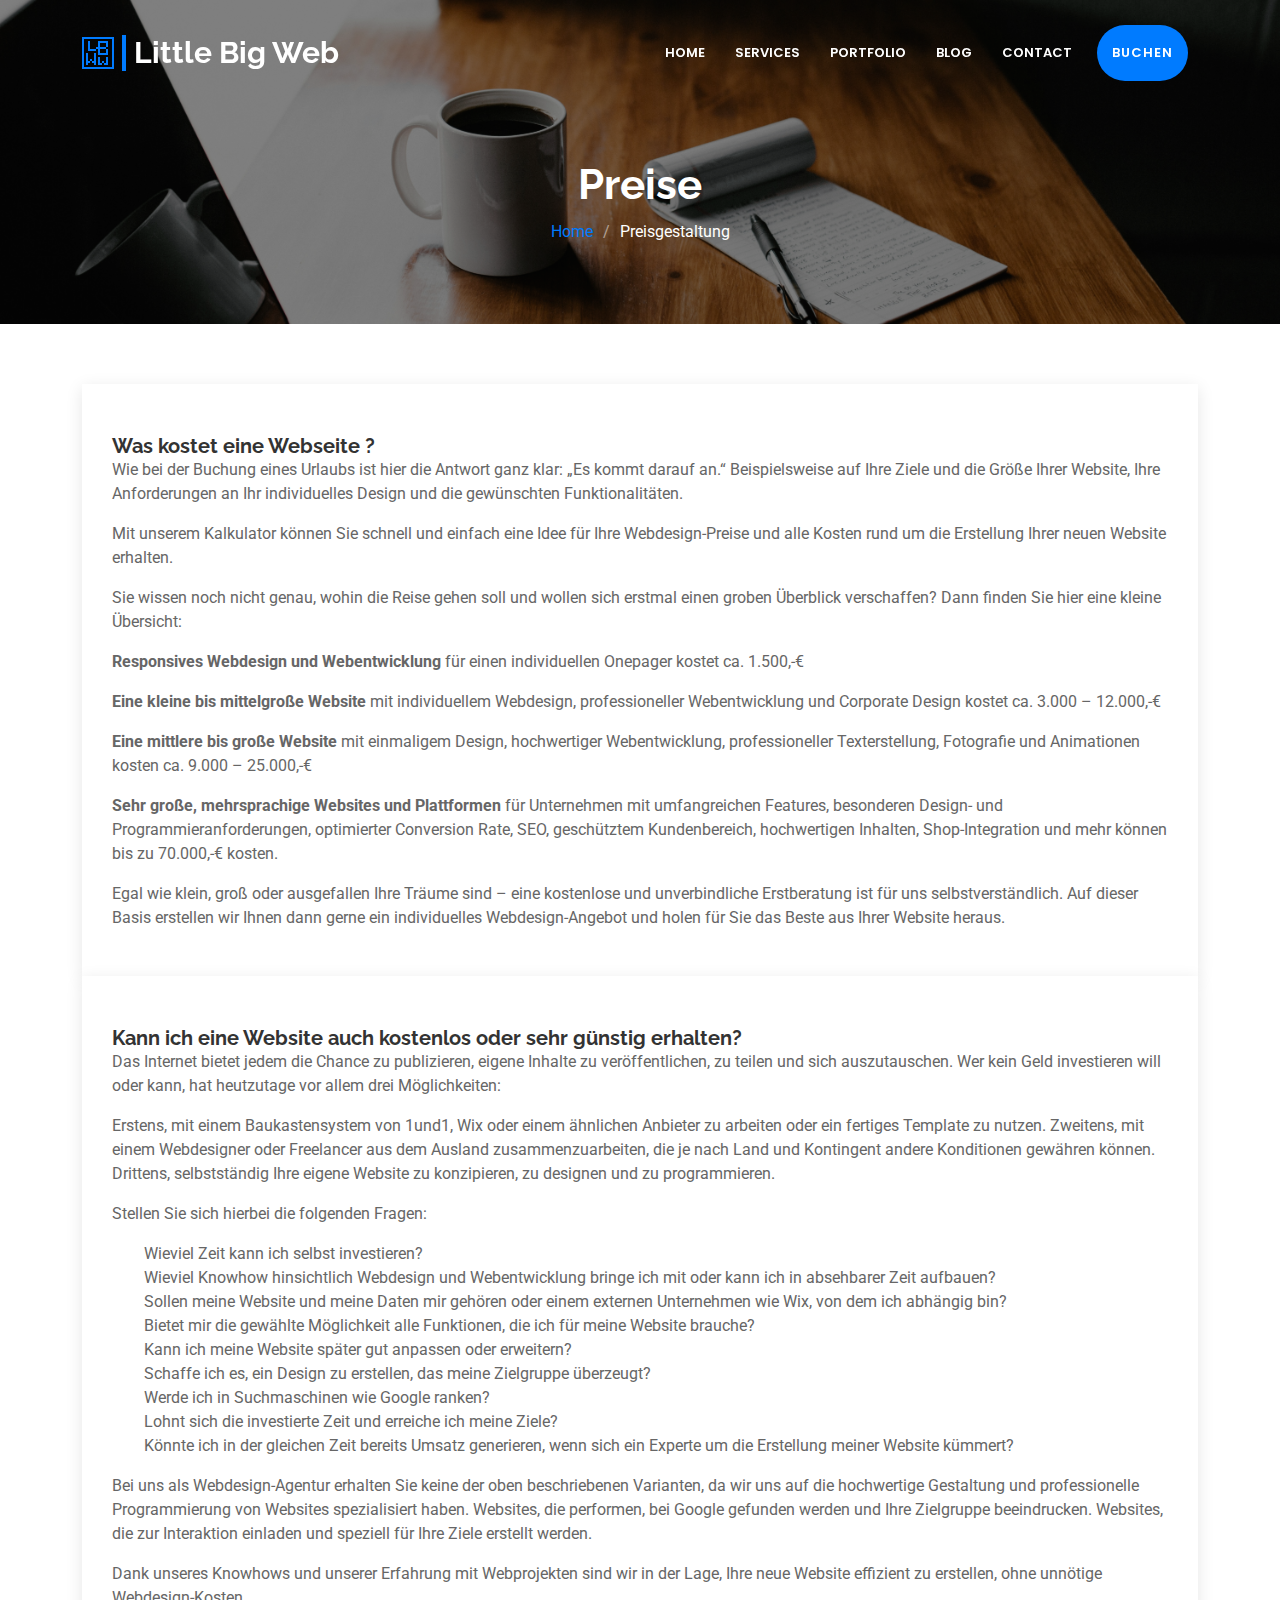
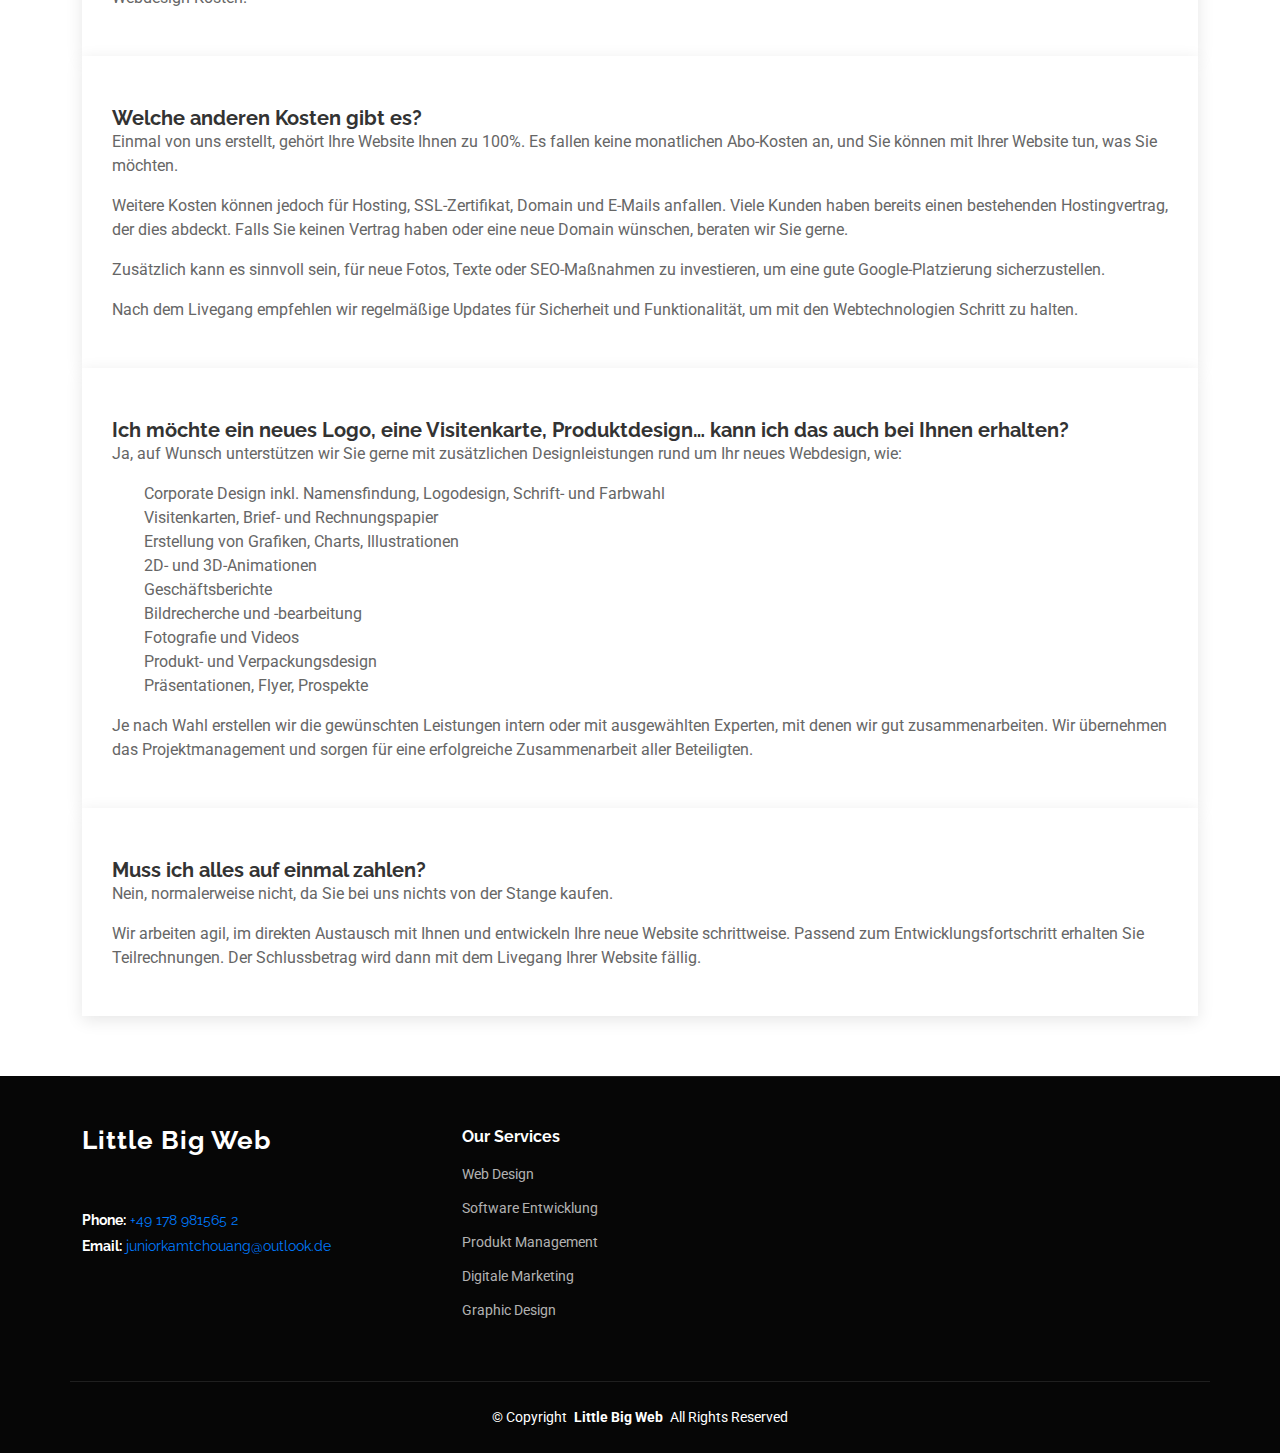
<file: pricing.html>
<!DOCTYPE html>
<html lang="en">

<head>
    <meta charset="utf-8">
    <meta content="width=device-width, initial-scale=1.0" name="viewport">
    <title>Pricing - Little Big Web</title>
    <meta name="description" content="">
    <meta name="keywords" content="">

    <!-- Favicons -->
    <!--  <link rel="apple-touch-icon" sizes="180x180" href="assets/img/LBW-Blaue-Logo.png">-->
    <link href="assets/img/favicon-lbw.ico" rel="shortcut icon" type="image/x-icon" />
    <link href="assets/img/favicon.ico" rel="shortcut icon" type="image/x-icon" />
    <link href="assets/img/favicon%20(1).ico" rel="shortcut icon" type="image/x-icon" />
    <!-- Fonts -->
    <link href="https://fonts.googleapis.com" rel="preconnect">
    <link href="https://fonts.gstatic.com" rel="preconnect" crossorigin>
    <link href="https://fonts.googleapis.com/css2?family=Roboto:ital,wght@0,100;0,300;0,400;0,500;0,700;0,900;1,100;1,300;1,400;1,500;1,700;1,900&family=Poppins:ital,wght@0,100;0,200;0,300;0,400;0,500;0,600;0,700;0,800;0,900;1,100;1,200;1,300;1,400;1,500;1,600;1,700;1,800;1,900&family=Raleway:ital,wght@0,100;0,200;0,300;0,400;0,500;0,600;0,700;0,800;0,900;1,100;1,200;1,300;1,400;1,500;1,600;1,700;1,800;1,900&display=swap" rel="stylesheet">

    <!-- Vendor CSS Files -->
    <link href="assets/vendor/bootstrap/css/bootstrap.min.css" rel="stylesheet">
    <link href="assets/vendor/bootstrap-icons/bootstrap-icons.css" rel="stylesheet">
    <link href="assets/vendor/aos/aos.css" rel="stylesheet">
    <link href="assets/vendor/glightbox/css/glightbox.min.css" rel="stylesheet">
    <link href="assets/vendor/swiper/swiper-bundle.min.css" rel="stylesheet">

    <!-- Main CSS File -->
    <link href="assets/css/main.css" rel="stylesheet">


</head>

<body class="pricing-page">

<header id="header" class="header d-flex align-items-center fixed-top">
    <div class="container-fluid container-xl position-relative d-flex align-items-center justify-content-between">
        <a href="index.html" class="logo d-flex align-items-center">
<!--            <img src="assets/img/LBW-Blaue-Logo.png" alt="Little-Big-Web-Logo">-->
            <img src="assets/img/favicon-lbw.ico" alt="Little-Big-Web-Logo">

            <h1 class="sitename">Little Big Web</h1>
        </a>

        <nav id="navmenu" class="navmenu">
            <ul>
                <li><a href="index.html">Home</a></li>
                <li><a href="service-details.html">Services</a></li>
                <li><a href="portfolio-details.html">Portfolio</a></li>
                <li><a href="blog.html">Blog</a></li>
                <li><a href="index.html#contact">Contact</a></li>
                <a class="btn-get-started"  href="#">Buchen</a>
            </ul>
            <i class="mobile-nav-toggle d-xl-none bi bi-list"></i>
        </nav>

    </div>
</header>
<main class="main">

    <!-- Page Title -->
    <div class="page-title dark-background" data-aos="fade" style="background-image: url(assets/img/page-title-background.jpg);">
        <div class="container position-relative">
            <h1>Preise</h1>
            <nav class="breadcrumbs">
                <ol>
                    <li><a href="index.html">Home</a></li>
                    <li class="current">Preisgestaltung</li>
                </ol>
            </nav>
        </div>
    </div><!-- End Page Title -->

    <!-- Pricing Posts Section -->
    <section id="pricing-posts" class="pricing-posts section">
        <div class="container">

            <article class="article">
                <h1 class="title">Was kostet eine Webseite ? </h1>
                <p>Wie bei der Buchung eines Urlaubs ist hier die Antwort ganz klar: „Es kommt darauf an.“ Beispielsweise auf Ihre Ziele und die Größe Ihrer Website, Ihre Anforderungen an Ihr individuelles Design und die gewünschten Funktionalitäten.</p>
                <p>Mit unserem Kalkulator können Sie schnell und einfach eine Idee für Ihre Webdesign-Preise und alle Kosten rund um die Erstellung Ihrer neuen Website erhalten.</p>
                <p>Sie wissen noch nicht genau, wohin die Reise gehen soll und wollen sich erstmal einen groben Überblick verschaffen? Dann finden Sie hier eine kleine Übersicht:</p>
                <p><strong>Responsives Webdesign und Webentwicklung</strong> für einen individuellen Onepager kostet ca. 1.500,-€</p>
                <p><strong>Eine kleine bis mittelgroße Website</strong> mit individuellem Webdesign, professioneller Webentwicklung und Corporate Design kostet ca. 3.000 – 12.000,-€</p>
                <p><strong>Eine mittlere bis große Website</strong> mit einmaligem Design, hochwertiger Webentwicklung, professioneller Texterstellung, Fotografie und Animationen kosten ca. 9.000 – 25.000,-€</p>
                <p><strong>Sehr große, mehrsprachige Websites und Plattformen</strong> für Unternehmen mit umfangreichen Features, besonderen Design- und Programmieranforderungen, optimierter Conversion Rate, SEO, geschütztem Kundenbereich, hochwertigen Inhalten, Shop-Integration und mehr können bis zu 70.000,-€ kosten.</p>
                <p>Egal wie klein, groß oder ausgefallen Ihre Träume sind – eine kostenlose und unverbindliche Erstberatung ist für uns selbstverständlich. Auf dieser Basis erstellen wir Ihnen dann gerne ein individuelles Webdesign-Angebot und holen für Sie das Beste aus Ihrer Website heraus.</p>

            </article>
            <article class="article">

                <h1 class="title">Kann ich eine Website auch kostenlos oder sehr günstig erhalten?</h1>
                <p>Das Internet bietet jedem die Chance zu publizieren, eigene Inhalte zu veröffentlichen, zu teilen und sich auszutauschen. Wer kein Geld investieren will oder kann, hat heutzutage vor allem drei Möglichkeiten:</p>
                <p>Erstens, mit einem Baukastensystem von 1und1, Wix oder einem ähnlichen Anbieter zu arbeiten oder ein fertiges Template zu nutzen. Zweitens, mit einem Webdesigner oder Freelancer aus dem Ausland zusammenzuarbeiten, die je nach Land und Kontingent andere Konditionen gewähren können. Drittens, selbstständig Ihre eigene Website zu konzipieren, zu designen und zu programmieren.</p>
                <p>Stellen Sie sich hierbei die folgenden Fragen:</p>
                <ul>
                    <li>Wieviel Zeit kann ich selbst investieren?</li>
                    <li>Wieviel Knowhow hinsichtlich Webdesign und Webentwicklung bringe ich mit oder kann ich in absehbarer Zeit aufbauen?</li>
                    <li>Sollen meine Website und meine Daten mir gehören oder einem externen Unternehmen wie Wix, von dem ich abhängig bin?</li>
                    <li>Bietet mir die gewählte Möglichkeit alle Funktionen, die ich für meine Website brauche?</li>
                    <li>Kann ich meine Website später gut anpassen oder erweitern?</li>
                    <li>Schaffe ich es, ein Design zu erstellen, das meine Zielgruppe überzeugt?</li>
                    <li>Werde ich in Suchmaschinen wie Google ranken?</li>
                    <li>Lohnt sich die investierte Zeit und erreiche ich meine Ziele?</li>
                    <li>Könnte ich in der gleichen Zeit bereits Umsatz generieren, wenn sich ein Experte um die Erstellung meiner Website kümmert?</li>
                </ul>
                <p>Bei uns als Webdesign-Agentur erhalten Sie keine der oben beschriebenen Varianten, da wir uns auf die hochwertige Gestaltung und professionelle Programmierung von Websites spezialisiert haben. Websites, die performen, bei Google gefunden werden und Ihre Zielgruppe beeindrucken. Websites, die zur Interaktion einladen und speziell für Ihre Ziele erstellt werden.</p>
                <p>Dank unseres Knowhows und unserer Erfahrung mit Webprojekten sind wir in der Lage, Ihre neue Website effizient zu erstellen, ohne unnötige Webdesign-Kosten.</p>

            </article>
            <article class="article">
                <h1 class="title">Welche anderen Kosten gibt es?</h1>
                <p>Einmal von uns erstellt, gehört Ihre Website Ihnen zu 100%. Es fallen keine monatlichen Abo-Kosten an, und Sie können mit Ihrer Website tun, was Sie möchten.</p>
                <p>Weitere Kosten können jedoch für Hosting, SSL-Zertifikat, Domain und E-Mails anfallen. Viele Kunden haben bereits einen bestehenden Hostingvertrag, der dies abdeckt. Falls Sie keinen Vertrag haben oder eine neue Domain wünschen, beraten wir Sie gerne.</p>
                <p>Zusätzlich kann es sinnvoll sein, für neue Fotos, Texte oder SEO-Maßnahmen zu investieren, um eine gute Google-Platzierung sicherzustellen.</p>
                <p>Nach dem Livegang empfehlen wir regelmäßige Updates für Sicherheit und Funktionalität, um mit den Webtechnologien Schritt zu halten.</p>

            </article>
            <article class="article">
                <h1 class="title">Ich möchte ein neues Logo, eine Visitenkarte, Produktdesign… kann ich das auch bei Ihnen erhalten?</h1>
                <p>Ja, auf Wunsch unterstützen wir Sie gerne mit zusätzlichen Designleistungen rund um Ihr neues Webdesign, wie:</p>
                <ul>
                    <li>Corporate Design inkl. Namensfindung, Logodesign, Schrift- und Farbwahl</li>
                    <li>Visitenkarten, Brief- und Rechnungspapier</li>
                    <li>Erstellung von Grafiken, Charts, Illustrationen</li>
                    <li>2D- und 3D-Animationen</li>
                    <li>Geschäftsberichte</li>
                    <li>Bildrecherche und -bearbeitung</li>
                    <li>Fotografie und Videos</li>
                    <li>Produkt- und Verpackungsdesign</li>
                    <li>Präsentationen, Flyer, Prospekte</li>
                </ul>
                <p>Je nach Wahl erstellen wir die gewünschten Leistungen intern oder mit ausgewählten Experten, mit denen wir gut zusammenarbeiten. Wir übernehmen das Projektmanagement und sorgen für eine erfolgreiche Zusammenarbeit aller Beteiligten.</p>

            </article>
            <article class="article">
                <h1 class="title">Muss ich alles auf einmal zahlen?</h1>
                <p>Nein, normalerweise nicht, da Sie bei uns nichts von der Stange kaufen.</p>
                <p>Wir arbeiten agil, im direkten Austausch mit Ihnen und entwickeln Ihre neue Website schrittweise. Passend zum Entwicklungsfortschritt erhalten Sie Teilrechnungen. Der Schlussbetrag wird dann mit dem Livegang Ihrer Website fällig.</p>
            </article>

        </div>

    </section><!-- /Pricing Posts Section -->


    <!--Calendly Modal Popup-->
    <div id="myModal" class="modal">
        <div class="modal-content">
            <span class="close">&times;</span>
            <div class="calendly-inline-widget" data-url="https://calendly.com/juniorkamtchouang/introductory-meeting"
                 style="min-width:320px;height:630px;"></div>
        </div>


    </div>
</main>

<footer id="footer" class="footer dark-background">

    <div class="container footer-top">
        <div class="row gy-4">
            <div class="col-lg-4 col-md-6 footer-about">
                <a href="index.html" class="logo d-flex align-items-center">
                    <span class="sitename">Little Big Web</span>
                </a>
                <div class="footer-contact pt-3">
                    <p class="mt-3"><strong>Phone:</strong> <span><a href="tel: +491789815652">+49 178 981565 2</a></span></p>
                    <p><strong>Email:</strong> <span><a href="mailto: juniorkamtchouang@outlook.de">juniorkamtchouang@outlook.de</a></span></p>
                </div>
            </div>


            <div class="col-lg-2 col-md-3 footer-links">
                <h4>Our Services</h4>
                <ul>
                    <li><a href="service-details.html#service-details">Web Design</a></li>
                    <li><a href="service-details.html#software-development-content">Software Entwicklung</a></li>
                    <li><a href="service-details.html#product-management-content">Produkt Management</a></li>
                    <li><a href="service-details.html#digital-marketing-content">Digitale Marketing</a></li>
                    <li><a href="service-details.html#graphic-design-content">Graphic Design</a></li>
                </ul>
            </div>


        </div>
    </div>

    <div class="container copyright text-center mt-4">
        <p>© <span>Copyright</span> <strong class="px-1 sitename">Little Big Web</strong> <span>All Rights Reserved</span></p>

    </div>

</footer>

<!-- Scroll Top -->
<a href="#" id="scroll-top" class="scroll-top d-flex align-items-center justify-content-center"><i class="bi bi-arrow-up-short"></i></a>

<!-- Preloader -->
<div id="preloader"></div>

<!-- Vendor JS Files -->
<script src="assets/vendor/bootstrap/js/bootstrap.bundle.min.js"></script>
<script src="assets/vendor/php-email-form/validate.js"></script>
<script src="assets/vendor/aos/aos.js"></script>
<script src="assets/vendor/purecounter/purecounter_vanilla.js"></script>
<script src="assets/vendor/glightbox/js/glightbox.min.js"></script>
<script src="assets/vendor/imagesloaded/imagesloaded.pkgd.min.js"></script>
<script src="assets/vendor/isotope-layout/isotope.pkgd.min.js"></script>
<script src="assets/vendor/swiper/swiper-bundle.min.js"></script>

<!-- Main JS File -->
<script src="assets/js/main.js"></script>
<script type="text/javascript" src="https://assets.calendly.com/assets/external/widget.js" async></script>

</body>

</html>
</file>
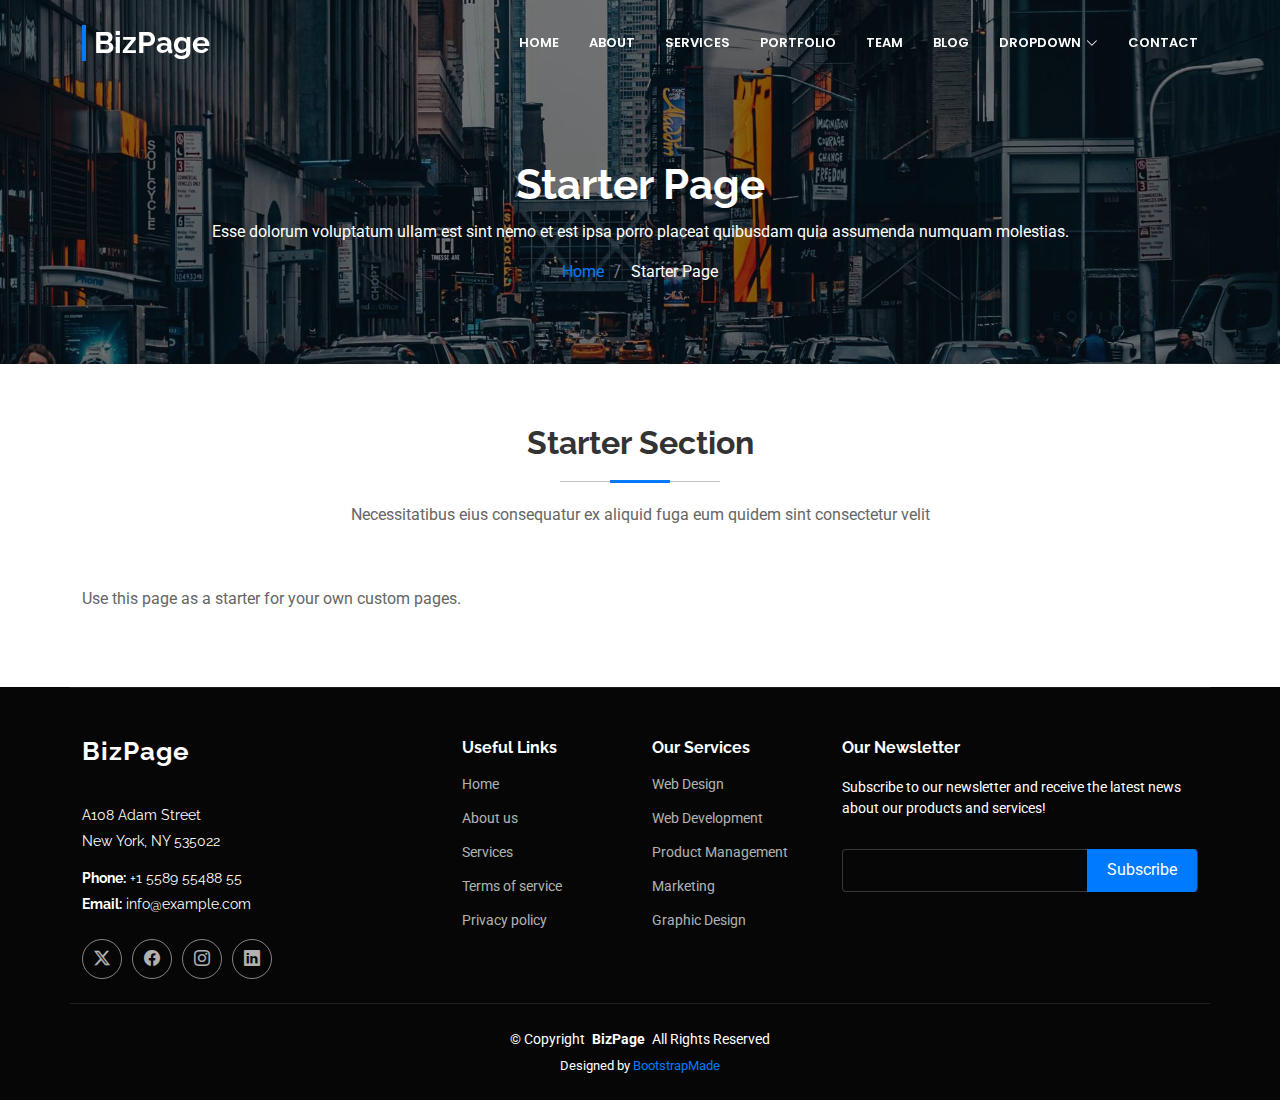
<file: starter-page.html>
<!DOCTYPE html>
<html lang="en">

<head>
  <meta charset="utf-8">
  <meta content="width=device-width, initial-scale=1.0" name="viewport">
  <title>Starter Page - BizPage Bootstrap Template</title>
  <meta name="description" content="">
  <meta name="keywords" content="">

  <!-- Favicons -->
  <link href="assets/img/favicon.png" rel="icon">
  <link href="assets/img/apple-touch-icon.png" rel="apple-touch-icon">

  <!-- Fonts -->
  <link href="https://fonts.googleapis.com" rel="preconnect">
  <link href="https://fonts.gstatic.com" rel="preconnect" crossorigin>
  <link href="https://fonts.googleapis.com/css2?family=Roboto:ital,wght@0,100;0,300;0,400;0,500;0,700;0,900;1,100;1,300;1,400;1,500;1,700;1,900&family=Poppins:ital,wght@0,100;0,200;0,300;0,400;0,500;0,600;0,700;0,800;0,900;1,100;1,200;1,300;1,400;1,500;1,600;1,700;1,800;1,900&family=Raleway:ital,wght@0,100;0,200;0,300;0,400;0,500;0,600;0,700;0,800;0,900;1,100;1,200;1,300;1,400;1,500;1,600;1,700;1,800;1,900&display=swap" rel="stylesheet">

  <!-- Vendor CSS Files -->
  <link href="assets/vendor/bootstrap/css/bootstrap.min.css" rel="stylesheet">
  <link href="assets/vendor/bootstrap-icons/bootstrap-icons.css" rel="stylesheet">
  <link href="assets/vendor/aos/aos.css" rel="stylesheet">
  <link href="assets/vendor/glightbox/css/glightbox.min.css" rel="stylesheet">
  <link href="assets/vendor/swiper/swiper-bundle.min.css" rel="stylesheet">

  <!-- Main CSS File -->
  <link href="assets/css/main.css" rel="stylesheet">

</head>

<body class="starter-page-page">

  <header id="header" class="header d-flex align-items-center fixed-top">
    <div class="container-fluid container-xl position-relative d-flex align-items-center justify-content-between">

      <a href="index.html" class="logo d-flex align-items-center">
        <!-- Uncomment the line below if you also wish to use an image logo -->
        <!-- <img src="assets/img/logo.png" alt=""> -->
        <h1 class="sitename">BizPage</h1>
      </a>

      <nav id="navmenu" class="navmenu">
        <ul>
          <li><a href="#hero">Home</a></li>
          <li><a href="#about">About</a></li>
          <li><a href="#services">Services</a></li>
          <li><a href="#portfolio">Portfolio</a></li>
          <li><a href="#team">Team</a></li>
          <li><a href="blog.html">Blog</a></li>
          <li class="dropdown"><a href="#"><span>Dropdown</span> <i class="bi bi-chevron-down toggle-dropdown"></i></a>
            <ul>
              <li><a href="#">Dropdown 1</a></li>
              <li class="dropdown"><a href="#"><span>Deep Dropdown</span> <i class="bi bi-chevron-down toggle-dropdown"></i></a>
                <ul>
                  <li><a href="#">Deep Dropdown 1</a></li>
                  <li><a href="#">Deep Dropdown 2</a></li>
                  <li><a href="#">Deep Dropdown 3</a></li>
                  <li><a href="#">Deep Dropdown 4</a></li>
                  <li><a href="#">Deep Dropdown 5</a></li>
                </ul>
              </li>
              <li><a href="#">Dropdown 2</a></li>
              <li><a href="#">Dropdown 3</a></li>
              <li><a href="#">Dropdown 4</a></li>
            </ul>
          </li>
          <li><a href="#contact">Contact</a></li>
        </ul>
        <i class="mobile-nav-toggle d-xl-none bi bi-list"></i>
      </nav>

    </div>
  </header>

  <main class="main">

    <!-- Page Title -->
    <div class="page-title dark-background" data-aos="fade" style="background-image: url(assets/img/page-title-bg.jpg);">
      <div class="container position-relative">
        <h1>Starter Page</h1>
        <p>Esse dolorum voluptatum ullam est sint nemo et est ipsa porro placeat quibusdam quia assumenda numquam molestias.</p>
        <nav class="breadcrumbs">
          <ol>
            <li><a href="index.html">Home</a></li>
            <li class="current">Starter Page</li>
          </ol>
        </nav>
      </div>
    </div><!-- End Page Title -->

    <!-- Starter Section Section -->
    <section id="starter-section" class="starter-section section">

      <!-- Section Title -->
      <div class="container section-title" data-aos="fade-up">
        <h2>Starter Section</h2>
        <p>Necessitatibus eius consequatur ex aliquid fuga eum quidem sint consectetur velit</p>
      </div><!-- End Section Title -->

      <div class="container" data-aos="fade-up">
        <p>Use this page as a starter for your own custom pages.</p>
      </div>

    </section><!-- /Starter Section Section -->

  </main>

  <footer id="footer" class="footer dark-background">

    <div class="container footer-top">
      <div class="row gy-4">
        <div class="col-lg-4 col-md-6 footer-about">
          <a href="index.html" class="logo d-flex align-items-center">
            <span class="sitename">BizPage</span>
          </a>
          <div class="footer-contact pt-3">
            <p>A108 Adam Street</p>
            <p>New York, NY 535022</p>
            <p class="mt-3"><strong>Phone:</strong> <span>+1 5589 55488 55</span></p>
            <p><strong>Email:</strong> <span>info@example.com</span></p>
          </div>
          <div class="social-links d-flex mt-4">
            <a href=""><i class="bi bi-twitter-x"></i></a>
            <a href=""><i class="bi bi-facebook"></i></a>
            <a href=""><i class="bi bi-instagram"></i></a>
            <a href=""><i class="bi bi-linkedin"></i></a>
          </div>
        </div>

        <div class="col-lg-2 col-md-3 footer-links">
          <h4>Useful Links</h4>
          <ul>
            <li><a href="#">Home</a></li>
            <li><a href="#">About us</a></li>
            <li><a href="#">Services</a></li>
            <li><a href="#">Terms of service</a></li>
            <li><a href="#">Privacy policy</a></li>
          </ul>
        </div>

        <div class="col-lg-2 col-md-3 footer-links">
          <h4>Our Services</h4>
          <ul>
            <li><a href="#">Web Design</a></li>
            <li><a href="#">Web Development</a></li>
            <li><a href="#">Product Management</a></li>
            <li><a href="#">Marketing</a></li>
            <li><a href="#">Graphic Design</a></li>
          </ul>
        </div>

        <div class="col-lg-4 col-md-12 footer-newsletter">
          <h4>Our Newsletter</h4>
          <p>Subscribe to our newsletter and receive the latest news about our products and services!</p>
          <form action="forms/newsletter.php" method="post" class="php-email-form">
            <div class="newsletter-form"><input type="email" name="email"><input type="submit" value="Subscribe"></div>
            <div class="loading">Loading</div>
            <div class="error-message"></div>
            <div class="sent-message">Your subscription request has been sent. Thank you!</div>
          </form>
        </div>

      </div>
    </div>

    <div class="container copyright text-center mt-4">
      <p>© <span>Copyright</span> <strong class="px-1 sitename">BizPage</strong> <span>All Rights Reserved</span></p>
      <div class="credits">
        <!-- All the links in the footer should remain intact. -->
        <!-- You can delete the links only if you've purchased the pro version. -->
        <!-- Licensing information: https://bootstrapmade.com/license/ -->
        <!-- Purchase the pro version with working PHP/AJAX contact form: [buy-url] -->
        Designed by <a href="https://bootstrapmade.com/">BootstrapMade</a>
      </div>
    </div>

  </footer>

  <!-- Scroll Top -->
  <a href="#" id="scroll-top" class="scroll-top d-flex align-items-center justify-content-center"><i class="bi bi-arrow-up-short"></i></a>

  <!-- Preloader -->
  <div id="preloader"></div>

  <!-- Vendor JS Files -->
  <script src="assets/vendor/bootstrap/js/bootstrap.bundle.min.js"></script>
  <script src="assets/vendor/php-email-form/validate.js"></script>
  <script src="assets/vendor/aos/aos.js"></script>
  <script src="assets/vendor/purecounter/purecounter_vanilla.js"></script>
  <script src="assets/vendor/glightbox/js/glightbox.min.js"></script>
  <script src="assets/vendor/imagesloaded/imagesloaded.pkgd.min.js"></script>
  <script src="assets/vendor/isotope-layout/isotope.pkgd.min.js"></script>
  <script src="assets/vendor/swiper/swiper-bundle.min.js"></script>

  <!-- Main JS File -->
  <script src="assets/js/main.js"></script>

</body>

</html>
</file>
<file: assets/css/main.css>
/*--------------------------------------------------------------
# Font & Color Variables
# Help: https://bootstrapmade.com/color-system/
--------------------------------------------------------------*/
/* Fonts */
:root {
  --default-font: "Roboto",  system-ui, -apple-system, "Segoe UI", Roboto, "Helvetica Neue", Arial, "Noto Sans", "Liberation Sans", sans-serif, "Apple Color Emoji", "Segoe UI Emoji", "Segoe UI Symbol", "Noto Color Emoji";
  --heading-font: "Raleway",  sans-serif;
  --nav-font: "Poppins",  sans-serif;
}

/* Global Colors - The following color variables are used throughout the website. Updating them here will change the color scheme of the entire website */
:root { 
  --background-color: #ffffff; /* Background color for the entire website, including individual sections */
  --default-color: #666666; /* Default color used for the majority of the text content across the entire website */
  --heading-color: #333333; /* Color for headings, subheadings and title throughout the website */
  --accent-color: #007BFF; /* Accent color that represents your brand on the website. It's used for buttons, links, and other elements that need to stand out */
  --surface-color: #ffffff; /* The surface color is used as a background of boxed elements within sections, such as cards, icon boxes, or other elements that require a visual separation from the global background. */
  --contrast-color: #ffffff; /* Contrast color for text, ensuring readability against backgrounds of accent, heading, or default colors. */
}

/* Nav Menu Colors - The following color variables are used specifically for the navigation menu. They are separate from the global colors to allow for more customization options */
:root {
  --nav-color: #ffffff;  /* The default color of the main navmenu links */
  --nav-hover-color: #007BFF; /* Applied to main navmenu links when they are hovered over or active */
  --nav-mobile-background-color: #ffffff; /* Used as the background color for mobile navigation menu */
  --nav-dropdown-background-color: #ffffff; /* Used as the background color for dropdown items that appear when hovering over primary navigation items */
  --nav-dropdown-color: #666666; /* Used for navigation links of the dropdown items in the navigation menu. */
  --nav-dropdown-hover-color: #007BFF; /* Similar to --nav-hover-color, this color is applied to dropdown navigation links when they are hovered over. */
}

/* Color Presets - These classes override global colors when applied to any section or element, providing reuse of the sam color scheme. */

.light-background {
  --background-color: #f7f7f7;
  --surface-color: #ffffff;
}

.dark-background {
  --background-color: #060606;
  --default-color: #ffffff;
  --heading-color: #ffffff;
  --surface-color: #252525;
  --contrast-color: #ffffff;
}

/* Smooth scroll */
:root {
  scroll-behavior: smooth;
}

/*--------------------------------------------------------------
# General Styling & Shared Classes
--------------------------------------------------------------*/
body {
  color: var(--default-color);
  background-color: var(--background-color);
  font-family: var(--default-font);
}
code {
  font-family: Consolas,"courier new";
  color: crimson;
  background-color: #f1f1f1;
  padding: 2px;
  font-size: 105%;
}

/*------------------------------------------------------------
# Infinite scroll
------------------------------------------------------------*/
/* Slider container */
.slider {
  overflow: hidden; /* Hides the extra slides */
  position: relative;
  max-width: 100%;
  padding-block: 1%;
}

/* Slide track (animation) */
.slide-track {
  display: flex;
  flex-shrink: 0;
  justify-content: space-between;
  gap: 2rem;
  width: 200%;
  animation: scroll 15s linear infinite;
}

/* Animation to move slides continuously */
@keyframes scroll {
  to {
    transform: translateX(-70%);
  }
}

/* Individual slide */
.slide {
  min-width: 10%; /* Adjust width depending on the number of items */
  flex-shrink: 0;
  box-sizing: border-box;
  padding: 10px;
  box-shadow: 0 4px 6px rgba(255, 255, 255, 0.1);
}

/* Hover effect: Pause the animation */
.slider:hover .slide-track {
  animation-play-state: paused;
}

/* Service item styling */
.service-item {
  background-color: var(--background-color);
  padding: 2rem;
  border-radius: 10px;
  display: flex;
  align-items: center;
}

.service-item .icon {
  margin-right: 15px;
}

.service-item .title {
  font-size: 1.2rem;
  margin-bottom: 10px;
}

.service-item .description {
  font-size: 0.9rem;
}

/* Hover effect on service items */
.service-item:hover {
  box-shadow: 0 6px 12px rgba(0, 0, 0, 0.2);
}


a {
  color: var(--accent-color);
  text-decoration: none;
  transition: 0.3s;
}

a:hover {
  color: color-mix(in srgb, var(--accent-color), transparent 25%);
  text-decoration: none;
}

h1,
h2,
h3,
h4,
h5,
h6 {
  color: var(--heading-color);
  font-family: var(--heading-font);
}

a:hover h4:hover
{
  color: var(--accent-color);
  font-family: var(--heading-font);
}
/* PHP Email Form Messages
------------------------------*/
.php-email-form .error-message {
  display: none;
  background: #df1529;
  color: #ffffff;
  text-align: left;
  padding: 15px;
  margin-bottom: 24px;
  font-weight: 600;
}

.php-email-form .sent-message {
  display: none;
  color: #ffffff;
  background: #059652;
  text-align: center;
  padding: 15px;
  margin-bottom: 24px;
  font-weight: 600;
}

.php-email-form .loading {
  display: none;
  background: var(--surface-color);
  text-align: center;
  padding: 15px;
  margin-bottom: 24px;
}

.php-email-form .loading:before {
  content: "";
  display: inline-block;
  border-radius: 50%;
  width: 24px;
  height: 24px;
  margin: 0 10px -6px 0;
  border: 3px solid var(--accent-color);
  border-top-color: var(--surface-color);
  animation: php-email-form-loading 1s linear infinite;
}

@keyframes php-email-form-loading {
  0% {
    transform: rotate(0deg);
  }

  100% {
    transform: rotate(360deg);
  }
}

/*--------------------------------------------------------------
# Global Header
--------------------------------------------------------------*/
.header {
  --background-color: rgba(0, 0, 0, 0);
  --default-color: #ffffff;
  --heading-color: #ffffff;
  color: var(--default-color);
  background-color: var(--background-color);
  padding: 15px 0;
  transition: all 0.5s;
  z-index: 997;
}

.header .logo {
  line-height: 1;
}

.header .logo img {
  max-height: 32px;
  margin-right: 8px;
}

.header .logo h1 {
  font-size: 30px;
  margin: 0;
  font-weight: 700;
  color: var(--heading-color);
  border-left: 4px solid var(--accent-color);
  padding-left: 8px;
}

.scrolled .header {
  box-shadow: 0px 0 18px rgba(0, 0, 0, 0.1);
}

/* Global Header on Scroll
------------------------------*/
.scrolled .header {
  --background-color: rgba(0, 0, 0, 0.9);
}
li {
  list-style: none;
}


/*--------------------------------------------------------------
# Navigation Menu
--------------------------------------------------------------*/
/* Navmenu - Desktop */
@media (min-width: 1200px) {
  .navmenu {
    padding: 0;
  }

  .navmenu ul {
    margin: 0;
    padding: 0;
    display: flex;
    list-style: none;
    align-items: center;
  }

  .navmenu li {
    position: relative;
  }

  .navmenu a,
  .navmenu a:focus {
    color: var(--nav-color);
    padding: 18px 15px;
    font-size: 13px;
    font-family: var(--nav-font);
    font-weight: 600;
    text-transform: uppercase;
    display: flex;
    align-items: center;
    justify-content: space-between;
    white-space: nowrap;
    transition: 0.3s;
  }

  .navmenu a i,
  .navmenu a:focus i {
    font-size: 12px;
    line-height: 0;
    margin-left: 5px;
    transition: 0.3s;
  }

  .navmenu li:last-child a {
    padding-right: 0;
  }

  .navmenu li:hover>a,
  .navmenu .active,
  .navmenu .active:focus {
    color: var(--nav-hover-color);
  }

  .navmenu .dropdown ul {
    margin: 0;
    padding: 10px 0;
    background: var(--nav-dropdown-background-color);
    display: block;
    position: absolute;
    visibility: hidden;
    left: 14px;
    top: 130%;
    opacity: 0;
    transition: 0.3s;
    border-radius: 4px;
    z-index: 99;
    box-shadow: 0px 0px 30px rgba(0, 0, 0, 0.1);
  }

  .navmenu .dropdown ul li {
    min-width: 200px;
  }

  .navmenu .dropdown ul a {
    padding: 10px 20px;
    font-size: 15px;
    text-transform: none;
    color: var(--nav-dropdown-color);
  }

  .navmenu .dropdown ul a i {
    font-size: 12px;
  }

  .navmenu .dropdown ul a:hover,
  .navmenu .dropdown ul .active:hover,
  .navmenu .dropdown ul li:hover>a {
    color: var(--nav-dropdown-hover-color);
  }

  .navmenu .dropdown:hover>ul {
    opacity: 1;
    top: 100%;
    visibility: visible;
  }

  .navmenu .dropdown .dropdown ul {
    top: 0;
    left: -90%;
    visibility: hidden;
  }

  .navmenu .dropdown .dropdown:hover>ul {
    opacity: 1;
    top: 0;
    left: -100%;
    visibility: visible;
  }
}

/* Navmenu - Mobile */
@media (max-width: 1199px) {
  .mobile-nav-toggle {
    color: var(--nav-color);
    font-size: 28px;
    line-height: 0;
    margin-right: 10px;
    cursor: pointer;
    transition: color 0.3s;
  }

  .navmenu {
    padding: 0;
    z-index: 9997;
  }

  .navmenu ul {
    display: none;
    list-style: none;
    position: absolute;
    inset: 60px 20px 20px 20px;
    padding: 10px 0;
    margin: 0;
    border-radius: 6px;
    background-color: var(--nav-mobile-background-color);
    overflow-y: auto;
    transition: 0.3s;
    z-index: 9998;
    box-shadow: 0px 0px 30px rgba(0, 0, 0, 0.1);
  }

  .navmenu a,
  .navmenu a:focus {
    color: var(--nav-dropdown-color);
    padding: 10px 20px;
    font-family: var(--nav-font);
    font-size: 17px;
    font-weight: 500;
    display: flex;
    align-items: center;
    justify-content: space-between;
    white-space: nowrap;
    transition: 0.3s;
  }

  .navmenu a i,
  .navmenu a:focus i {
    font-size: 12px;
    line-height: 0;
    margin-left: 5px;
    width: 30px;
    height: 30px;
    display: flex;
    align-items: center;
    justify-content: center;
    border-radius: 50%;
    transition: 0.3s;
    background-color: color-mix(in srgb, var(--accent-color), transparent 90%);
  }

  .navmenu a i:hover,
  .navmenu a:focus i:hover {
    background-color: var(--accent-color);
    color: var(--contrast-color);
  }

  .navmenu a:hover,
  .navmenu .active,
  .navmenu .active:focus {
    color: var(--nav-dropdown-hover-color);
  }

  .navmenu .active i,
  .navmenu .active:focus i {
    background-color: var(--accent-color);
    color: var(--contrast-color);
    transform: rotate(180deg);
  }

  .navmenu .dropdown ul {
    position: static;
    display: none;
    z-index: 99;
    padding: 10px 0;
    margin: 10px 20px;
    background-color: var(--nav-dropdown-background-color);
    border: 1px solid color-mix(in srgb, var(--default-color), transparent 90%);
    box-shadow: none;
    transition: all 0.5s ease-in-out;
  }

  .navmenu .dropdown ul ul {
    background-color: rgba(33, 37, 41, 0.1);
  }

  .navmenu .dropdown>.dropdown-active {
    display: block;
    background-color: rgba(33, 37, 41, 0.03);
  }

  .mobile-nav-active {
    overflow: hidden;
  }

  .mobile-nav-active .mobile-nav-toggle {
    color: #fff;
    position: absolute;
    font-size: 32px;
    top: 15px;
    right: 15px;
    margin-right: 0;
    z-index: 9999;
  }

  .mobile-nav-active .navmenu {
    position: fixed;
    overflow: hidden;
    inset: 0;
    background: rgba(33, 37, 41, 0.8);
    transition: 0.3s;
  }

  .mobile-nav-active .navmenu>ul {
    display: block;
  }
}

/*--------------------------------------------------------------
# Global Footer
--------------------------------------------------------------*/
.footer {
  color: var(--default-color);
  background-color: var(--background-color);
  font-size: 14px;
  position: relative;
}

.footer .footer-top {
  padding-top: 50px;
  border-top: 1px solid color-mix(in srgb, var(--default-color), transparent 90%);
}

.footer .footer-about .logo {
  line-height: 1;
  margin-bottom: 25px;
}

.footer .footer-about .logo img {
  max-height: 40px;
  margin-right: 6px;
}

.footer .footer-about .logo span {
  font-size: 26px;
  font-weight: 700;
  letter-spacing: 1px;
  font-family: var(--heading-font);
  color: var(--heading-color);
}

.footer .footer-about p {
  font-size: 14px;
  font-family: var(--heading-font);
}

.footer .social-links a {
  display: flex;
  align-items: center;
  justify-content: center;
  width: 40px;
  height: 40px;
  border-radius: 50%;
  border: 1px solid color-mix(in srgb, var(--default-color), transparent 50%);
  font-size: 16px;
  color: color-mix(in srgb, var(--default-color), transparent 30%);
  margin-right: 10px;
  transition: 0.3s;
}

.footer .social-links a:hover {
  color: var(--accent-color);
  border-color: var(--accent-color);
}

.footer h4 {
  font-size: 16px;
  font-weight: bold;
  position: relative;
  padding-bottom: 12px;
}

.footer .footer-links {
  margin-bottom: 30px;
}

.footer .footer-links ul {
  list-style: none;
  padding: 0;
  margin: 0;
}

.footer .footer-links ul i {
  padding-right: 2px;
  font-size: 12px;
  line-height: 0;
}

.footer .footer-links ul li {
  padding: 10px 0;
  display: flex;
  align-items: center;
}

.footer .footer-links ul li:first-child {
  padding-top: 0;
}

.footer .footer-links ul a {
  color: color-mix(in srgb, var(--default-color), transparent 30%);
  display: inline-block;
  line-height: 1;
}

.footer .footer-links ul a:hover {
  color: var(--accent-color);
}

.footer .footer-contact p {
  margin-bottom: 5px;
}

.footer .footer-newsletter .newsletter-form {
  margin-top: 30px;
  margin-bottom: 15px;
  padding: 6px 8px;
  position: relative;
  border-radius: 4px;
  border: 1px solid color-mix(in srgb, var(--default-color), transparent 80%);
  display: flex;
  background-color: var(--background-color);
  transition: 0.3s;
}

.footer .footer-newsletter .newsletter-form:focus-within {
  border-color: var(--accent-color);
}

.footer .footer-newsletter .newsletter-form input[type=email] {
  border: 0;
  padding: 4px;
  width: 100%;
  background-color: var(--background-color);
  color: var(--default-color);
}

.footer .footer-newsletter .newsletter-form input[type=email]:focus-visible {
  outline: none;
}

.footer .footer-newsletter .newsletter-form input[type=submit] {
  border: 0;
  font-size: 16px;
  padding: 0 20px;
  margin: -7px -8px -7px 0;
  background: var(--accent-color);
  color: var(--contrast-color);
  transition: 0.3s;
  border-radius: 0 4px 4px 0;
}

.footer .footer-newsletter .newsletter-form input[type=submit]:hover {
  background: color-mix(in srgb, var(--accent-color), transparent 20%);
}

.footer .copyright {
  padding: 25px 0;
  border-top: 1px solid color-mix(in srgb, var(--default-color), transparent 90%);
}

.footer .copyright p {
  margin-bottom: 0;
}

.footer .credits {
  margin-top: 6px;
  font-size: 13px;
}


/*--------------------------------------------------------------
# Preloader
--------------------------------------------------------------*/
#preloader {
  position: fixed;
  inset: 0;
  z-index: 999999;
  overflow: hidden;
  background: var(--background-color);
  transition: all 0.6s ease-out;


}

#preloader:before {
  content: "";
  position: fixed;
  top: calc(50% - 30px);
  left: calc(50% - 30px);
  border: 6px solid #ffffff;
  border-color: var(--accent-color) transparent var(--accent-color) transparent;
  border-radius: 50%;
  width: 60px;
  height: 60px;
  animation: animate-preloader 1.5s linear infinite;
}

@keyframes animate-preloader {
  0% {
    transform: rotate(0deg);
  }

  100% {
    transform: rotate(360deg);
  }
}



/*--------------------------------------------------------------
# Scroll Top Button
--------------------------------------------------------------*/
.scroll-top {
  position: fixed;
  visibility: hidden;
  opacity: 0;
  right: 15px;
  bottom: 15px;
  z-index: 99999;
  background-color: var(--accent-color);
  width: 40px;
  height: 40px;
  border-radius: 4px;
  transition: all 0.4s;
}

.scroll-top i {
  font-size: 24px;
  color: var(--contrast-color);
  line-height: 0;
}

.scroll-top:hover {
  background-color: color-mix(in srgb, var(--accent-color), transparent 20%);
  color: var(--contrast-color);
}

.scroll-top.active {
  visibility: visible;
  opacity: 1;
}

/*--------------------------------------------------------------
# Disable aos animation delay on mobile devices
--------------------------------------------------------------*/
@media screen and (max-width: 768px) {
  [data-aos-delay] {
    transition-delay: 0 !important;
  }
}

/*--------------------------------------------------------------
# Global Page Titles & Breadcrumbs
--------------------------------------------------------------*/
.page-title {
  color: var(--default-color);
  background-color: var(--background-color);
  background-size: cover;
  background-position: center;
  background-repeat: no-repeat;
  padding: 160px 0 80px 0;
  text-align: center;
  position: relative;
}

.page-title:before {
  content: "";
  background-color: color-mix(in srgb, var(--background-color), transparent 50%);
  position: absolute;
  inset: 0;
}

.page-title h1 {
  font-size: 42px;
  font-weight: 700;
  margin-bottom: 10px;
}

.page-title .breadcrumbs ol {
  display: flex;
  flex-wrap: wrap;
  list-style: none;
  justify-content: center;
  padding: 0;
  margin: 0;
  font-size: 16px;
  font-weight: 400;
}

.page-title .breadcrumbs ol li+li {
  padding-left: 10px;
}

.page-title .breadcrumbs ol li+li::before {
  content: "/";
  display: inline-block;
  padding-right: 10px;
  color: color-mix(in srgb, var(--default-color), transparent 50%);
}

/*--------------------------------------------------------------
# Global Sections
--------------------------------------------------------------*/
section,
.section {
  color: var(--default-color);
  background-color: var(--background-color);
  padding: 60px 0;
  scroll-margin-top: 85px;
  overflow: clip;
}

@media (max-width: 1199px) {

  section,
  .section {
    scroll-margin-top: 66px;
  }
}

/*--------------------------------------------------------------
# Global Section Titles
--------------------------------------------------------------*/
.section-title {
  text-align: center;
  padding-bottom: 60px;
  position: relative;
}

.section-title h2 {
  font-size: 32px;
  font-weight: 700;
  margin-bottom: 20px;
  padding-bottom: 20px;
  position: relative;
}

.section-title h2:before {
  content: "";
  position: absolute;
  display: block;
  width: 160px;
  height: 1px;
  background: color-mix(in srgb, var(--default-color), transparent 60%);
  left: 0;
  right: 0;
  bottom: 1px;
  margin: auto;
}

.section-title h2::after {
  content: "";
  position: absolute;
  display: block;
  width: 60px;
  height: 3px;
  background: var(--accent-color);
  left: 0;
  right: 0;
  bottom: 0;
  margin: auto;
}

.section-title p {
  margin-bottom: 0;
}

/*--------------------------------------------------------------
# Hero Section
--------------------------------------------------------------*/
.hero {
  padding: 0;
}

.hero .carousel {
  width: 100%;
  min-height: 100vh;
  padding: 0;
  margin: 0;
  background-color: var(--background-color);
  position: relative;
}

.hero img {
  position: absolute;
  inset: 0;
  display: block;
  width: 100%;
  height: 100%;
  object-fit: cover;
  z-index: 1;
}

.hero .carousel-item {
  position: absolute;
  inset: 0;
  background-size: cover;
  background-position: center;
  background-repeat: no-repeat;
  overflow: hidden;
}

.hero .carousel-item:before {
  content: "";
  background: color-mix(in srgb, var(--background-color), transparent 30%);
  position: absolute;
  inset: 0;
  z-index: 2;
}

.hero .carousel-item::before {
  content: "";
  background-color: color-mix(in srgb, var(--background-color), transparent 30%);
  position: absolute;
  inset: 0;
}

.hero .carousel-container {
  position: absolute;
  inset: 90px 64px 64px 64px;
  display: flex;
  justify-content: center;
  align-items: center;
  flex-direction: column;
  z-index: 3;
}

.hero h2 {
  margin-bottom: 30px;
  font-size: 48px;
  font-weight: 700;
  animation: fadeInDown 1s both;
}

@media (max-width: 768px) {
  .hero h2 {
    font-size: 30px;
  }
}

.hero p {
  animation: fadeInDown 1s both 0.2s;
}

@media (min-width: 1024px) {

  .hero h2,
  .hero p {
    max-width: 60%;
  }
}
.btn-get-started{
  color: var(--contrast-color);
  background: var(--accent-color);
  font-family: var(--heading-font);
  font-weight: 500;
  font-size: 15px;
  letter-spacing: 1px;
  display: inline-block;
  padding: 8px 32px;
  border-radius: 50px;
  transition: 0.5s;
  margin: 10px;
  animation: fadeInUp 1s both 0.4s;
}

 .btn-get-started:hover {
  background: color-mix(in srgb, var(--accent-color), transparent 20%);
   color: white;
}
.mail-btn{
  color: var(--contrast-color);
  background: var(--accent-color);
  font-family: var(--heading-font);
  font-weight: 500;
  font-size: 15px;
  letter-spacing: 1px;
  display: inline-block;
  padding: 8px 32px;
  border-radius: 50px;
  transition: 0.5s;
  margin: 10px;
  animation: fadeInUp 1s both 0.4s;
}

.mail-btn:hover {
  background: color-mix(in srgb, var(--accent-color), transparent 20%);
  color: white;
}

.hero .carousel-control-prev,
.hero .carousel-control-next {
  width: 10%;
  transition: 0.3s;
  opacity: 0.5;
}

.hero .carousel-control-prev:focus,
.hero .carousel-control-next:focus {
  opacity: 0.5;
}

.hero .carousel-control-prev:hover,
.hero .carousel-control-next:hover {
  opacity: 0.9;
}

@media (min-width: 1024px) {

  .hero .carousel-control-prev,
  .hero .carousel-control-next {
    width: 5%;
  }
}

.hero .carousel-control-next-icon,
.hero .carousel-control-prev-icon {
  background: none;
  font-size: 32px;
  line-height: 1;
}

.hero .carousel-indicators {
  list-style: none;
}

.hero .carousel-indicators li {
  cursor: pointer;
}

@keyframes fadeInUp {
  from {
    opacity: 0;
    transform: translate3d(0, 100%, 0);
  }

  to {
    opacity: 1;
    transform: translate3d(0, 0, 0);
  }
}

@keyframes fadeInDown {
  from {
    opacity: 0;
    transform: translate3d(0, -100%, 0);
  }

  to {
    opacity: 1;
    transform: translate3d(0, 0, 0);
  }
}

/*--------------------------------------------------------------
# Featured Services Section
--------------------------------------------------------------*/
.featured-services {
  padding: 40px 0 10px 0;
}

.featured-services .service-item {
  position: relative;
  height: 100%;
  margin-bottom: 30px;
}

.featured-services .service-item .icon {
  margin-right: 20px;
}

.featured-services .service-item .icon i {
  color: var(--accent-color);
  font-size: 40px;

  line-height: 0;
  transition: 0.3s;
}

.featured-services .service-item:hover .icon i {
  color: var(--accent-color);
}

.featured-services .service-item .title {
  color: var(--heading-color);
  font-weight: 700;
  margin-bottom: 10px;
  font-size: 20px;
  transition: 0.3s;
}

.featured-services .service-item .description {
  font-size: 15px;
  color: color-mix(in srgb, var(--default-color), transparent 30%);
  margin-bottom: 10px;
}

.featured-services .service-item .readmore {
  display: flex;
  align-items: center;
  color: color-mix(in srgb, var(--default-color), transparent 50%);
  transition: 0.3s;
  font-weight: 700;
  font-size: 14px;
}

.featured-services .service-item .readmore i {
  margin-left: 8px;
}

.featured-services .service-item:hover .title,
.featured-services .service-item:hover .readmore,
.featured-services .service-item:hover .icon i {
  color: var(--accent-color);
}

/*--------------------------------------------------------------
# About Section
--------------------------------------------------------------*/
.about .content .who-we-are {
  text-transform: uppercase;
  margin-bottom: 15px;
  color: color-mix(in srgb, var(--default-color), transparent 40%);
}

.about .content h3 {
  font-size: 2rem;
  font-weight: 700;
}

.about .content ul {
  list-style: none;
  padding: 0;
}

.about .content ul li {
  padding-bottom: 10px;
}

.about .content ul i {
  font-size: 1.25rem;
  margin-right: 4px;
  color: var(--accent-color);
}

.about .content p:last-child {
  margin-bottom: 0;
}

.about .content .read-more {
  background: var(--accent-color);
  color: var(--contrast-color);
  font-family: var(--heading-font);
  font-weight: 500;
  font-size: 16px;
  letter-spacing: 1px;
  padding: 12px 24px;
  border-radius: 5px;
  transition: 0.3s;
  display: inline-flex;
  align-items: center;
  justify-content: center;
}

.about .content .read-more i {
  font-size: 18px;
  margin-left: 5px;
  line-height: 0;
  transition: 0.3s;
}

.about .content .read-more:hover {
  background: color-mix(in srgb, var(--accent-color), transparent 20%);
  padding-right: 19px;
}

.about .content .read-more:hover i {
  margin-left: 10px;
}

.about .about-images img {
  border-radius: 10px;
}

/*--------------------------------------------------------------
# Stats Section
--------------------------------------------------------------*/
.stats .stats-item {
  padding: 30px;
  width: 100%;
}

.stats .stats-item span {
  font-size: 48px;
  display: block;
  color: var(--accent-color);
  font-weight: 700;
}

.stats .stats-item p {
  color: color-mix(in srgb, var(--default-color), transparent 40%);
  padding: 0;
  margin: 0;
  font-family: var(--heading-font);
  font-size: 15px;
  font-weight: 600;
}

/*--------------------------------------------------------------
# Services Section
--------------------------------------------------------------*/
.services .service-item {
  background-color: var(--surface-color);
  padding: 30px;
  border: 1px solid color-mix(in srgb, var(--default-color), transparent 85%);
  transition: 0.3s;
}

.services .service-item .icon {
  font-size: 36px;
  line-height: 0;
  margin-right: 30px;
  color: var(--accent-color);
}

.services .service-item .title {
  font-weight: 700;
  margin-bottom: 15px;
  font-size: 20px;
}

.services .service-item .title a {
  color: var(--heading-color);
}

.services .service-item .description {
  line-height: 24px;
  font-size: 14px;
  margin: 0;
}

.services .service-item:hover {
  border-color: var(--accent-color);
  box-shadow: 0 4px 18px 0 rgba(0, 0, 0, 0.25);
}

.services .service-item:hover .title a {
  color: var(--accent-color);
}
.service-item-button {
  transform: translate(-50%, 125%);
  width: 60%;
  border-radius: 1rem;
  border: none;
  background-color: #008bf8;
  color: #fff;
  font-size: 1rem;
  padding: .5rem 1rem;
  position: absolute;
  left: 50%;
  bottom: 0;
  opacity: 0;
  transition: 0.3s ease-out;
}
.service-item:hover .service-item-button {
  transform: translate(-50%, 50%);
  opacity: 1;
}


/*--------------------------------------------------------------
# Call To Action Section
--------------------------------------------------------------*/
.call-to-action {
  padding: 80px 0;
  position: relative;
  clip-path: inset(0);
}

.call-to-action img {
  position: fixed;
  top: 0;
  left: 0;
  display: block;
  width: 100%;
  height: 100%;
  object-fit: cover;
  z-index: 1;
  filter:blur(5px);

}

.call-to-action:before {
  content: "";
  background: color-mix(in srgb, var(--background-color), transparent 50%);
  position: absolute;
  inset: 0;
  z-index: 2;
}

.call-to-action .container {
  position: relative;
  z-index: 3;
}

.call-to-action h3 {
  font-size: 28px;
  font-weight: 700;
  color: var(--default-color);
}

.call-to-action p {
  color: var(--default-color);
}

.call-to-action .cta-btn {
  font-family: var(--heading-font);
  font-weight: 500;
  font-size: 16px;
  letter-spacing: 1px;
  display: inline-block;
  padding: 12px 40px;
  border-radius: 50px;
  transition: 0.5s;
  margin: 10px;
  border: 2px solid var(--contrast-color);
  color: var(--contrast-color);
}

.call-to-action .cta-btn:hover {
  background: var(--accent-color);
  border: 2px solid var(--accent-color);

}

/*--------------------------------------------------------------
# Portfolio Section
--------------------------------------------------------------*/
.portfolio .portfolio-filters {
  padding: 0;
  margin: 0 auto 20px auto;
  list-style: none;
  text-align: center;
}

.portfolio .portfolio-filters li {
  cursor: pointer;
  display: inline-block;
  padding: 0;
  font-size: 16px;
  font-weight: 600;
  margin: 0 10px;
  line-height: 1;
  text-transform: uppercase;
  margin-bottom: 5px;
  transition: all 0.3s ease-in-out;
}

.portfolio .portfolio-filters li:hover,
.portfolio .portfolio-filters li.filter-active {
  color: var(--accent-color);
}

.portfolio .portfolio-filters li:first-child {
  margin-left: 0;
}

.portfolio .portfolio-filters li:last-child {
  margin-right: 0;
}

@media (max-width: 575px) {
  .portfolio .portfolio-filters li {
    font-size: 14px;
    margin: 0 5px;
  }
}

.portfolio .portfolio-item {
  position: relative;
}

.portfolio .portfolio-item .portfolio-info {
  background-color: color-mix(in srgb, var(--surface-color), transparent 10%);
  opacity: 0;
  position: absolute;
  left: 30px;
  right: 30px;
  bottom: 0;
  z-index: 3;
  transition: all ease-in-out 0.3s;
  padding: 15px;
}

.portfolio .portfolio-item .portfolio-info h4 {
  font-size: 18px;
  font-weight: 600;
  padding-right: 50px;
}

.portfolio .portfolio-item .portfolio-info p {
  color: color-mix(in srgb, var(--default-color), transparent 30%);
  font-size: 14px;
  margin-bottom: 0;
  padding-right: 50px;
}

.portfolio .portfolio-item .portfolio-info .preview-link,
.portfolio .portfolio-item .portfolio-info .details-link {
  position: absolute;
  right: 50px;
  font-size: 24px;
  top: calc(50% - 14px);
  color: color-mix(in srgb, var(--default-color), transparent 30%);
  transition: 0.3s;
  line-height: 0;
}

.portfolio .portfolio-item .portfolio-info .preview-link:hover,
.portfolio .portfolio-item .portfolio-info .details-link:hover {
  color: var(--accent-color);
}

.portfolio .portfolio-item .portfolio-info .details-link {
  right: 14px;
  font-size: 28px;
}

.portfolio .portfolio-item:hover .portfolio-info {
  opacity: 1;
  bottom: 20px;
}

.portfolio-list a.active {
  font-weight: bold;
  color: #fff; /* Oder jede Farbe, die du verwenden möchtest */
  background-color: #007bff; /* Optionale Hintergrundfarbe */
}


.portfolio-details .portfolio-list {
  background-color: var(--surface-color);
  padding: 10px 30px;
  border: 1px solid color-mix(in srgb, var(--default-color), transparent 90%);
  margin-bottom: 20px;
}

.portfolio-details .portfolio-list a {
  display: block;
  line-height: 1;
  padding: 8px 0 8px 15px;
  border-left: 3px solid color-mix(in srgb, var(--default-color), transparent 70%);
  margin: 20px 0;
  color: color-mix(in srgb, var(--default-color), transparent 20%);
  transition: 0.3s;
}

.portfolio-details .portfolio-list a.active {
  color: var(--heading-color);
  font-weight: 700;
  border-color: var(--accent-color);
}

.portfolio-details .portfolio-list a:hover {
  border-color: var(--accent-color);
}

/*--------------------------------------------------------------
# Testimonials Section
--------------------------------------------------------------*/
.testimonials .section-header {
  margin-bottom: 40px;
}

.testimonials .testimonials-carousel,
.testimonials .testimonials-slider {
  overflow: hidden;
}

.testimonials .testimonial-item {
  text-align: center;
}

.testimonials .testimonial-item .testimonial-img {
  width: 120px;
  border-radius: 50%;
  border: 4px solid var(--background-color);
  margin: 0 auto;
}

.testimonials .testimonial-item h3 {
  font-size: 20px;
  font-weight: bold;
  margin: 10px 0 5px 0;
}

.testimonials .testimonial-item h4 {
  font-size: 14px;
  color: color-mix(in srgb, var(--default-color), transparent 40%);
  margin: 0 0 15px 0;
}

.testimonials .testimonial-item .stars {
  margin-bottom: 15px;
}

.testimonials .testimonial-item .stars i {
  color: #ffc107;
  margin: 0 1px;
}

.testimonials .testimonial-item .quote-icon-left,
.testimonials .testimonial-item .quote-icon-right {
  color: color-mix(in srgb, var(--accent-color), transparent 50%);
  font-size: 26px;
  line-height: 0;
}

.testimonials .testimonial-item .quote-icon-left {
  display: inline-block;
  left: -5px;
  position: relative;
}

.testimonials .testimonial-item .quote-icon-right {
  display: inline-block;
  right: -5px;
  position: relative;
  top: 10px;
  transform: scale(-1, -1);
}

.testimonials .testimonial-item p {
  font-style: italic;
  margin: 0 auto 15px auto;
}

.testimonials .swiper-wrapper {
  height: auto;
}

.testimonials .swiper-pagination {
  margin-top: 20px;
  position: relative;
}

.testimonials .swiper-pagination .swiper-pagination-bullet {
  width: 12px;
  height: 12px;
  opacity: 1;
  background-color: color-mix(in srgb, var(--default-color), transparent 85%);
}

.testimonials .swiper-pagination .swiper-pagination-bullet-active {
  background-color: var(--accent-color);
}

@media (min-width: 992px) {
  .testimonials .testimonial-item p {
    width: 80%;
  }
}

/*--------------------------------------------------------------
# Team Section
--------------------------------------------------------------*/
.team {
  --default-color: #ffffff;

}
.row .team {
   display: flex;
   justify-content: center;
   align-items: center;
 }

.team .col-lg-4 {
  max-width: 100%; /* Verhindert Überlappen bei kleineren Bildschirmen */
}


.team .member {
  text-align: center;
  position: relative;
  height: 100%;

}

.team .member .member-info {
  opacity: 0;
  display: flex;
  justify-content: center;
  align-items: center;
  position: absolute;
  inset: 0;
  transition: 0.4s;
}

.team .member .member-info-content {
  margin-top: -50px;
  transition: margin 0.4s;
}

.team .member:hover .member-info {
  z-index: 9999;
  background: rgba(0, 0, 0, 0.6);
  transform: scale(1.2, 1.2);
  opacity: 1;
  transition: 0.4s;
}
#team-members:hover > .member-info:not(:hover){
  z-index: 1;
  filter: blur(10px);
  transform: scale(0.9);
  box-shadow: 0 0 5px rgba(0, 0, 0, 0.2);
}

.team .member:hover img{
  z-index: 9999;
  transform: scale(1.2, 1.2);
}

.team .member:hover .member-info-content {
  margin-top: 0;
  transform: scale(1.2, 1.2);
  transition: margin 0.4s;
}

.team .member h4 {
  color: var(--contrast-color);
  font-weight: 700;
  margin-bottom: 2px;
  font-size: 18px;
}

.team .member span {
  font-style: italic;
  display: block;
  font-size: 13px;
}

.team .member .social {
  margin-top: 15px;
}

.team .member .social a {
  transition: 0.3s;
  color: var(--default-color);
}

.team .member .social a:hover {
  transform: scale(1.2, 1.2);
  color: var(--accent-color);
}

.team .member .social i {
  font-size: 18px;
  margin: 0 2px;
}

/*--------------------------------------------------------------
# Pricing Section
--------------------------------------------------------------*/
.pricing {
  padding: 60px 0 120px 0;
}

.pricing .section-title {
  margin-bottom: 40px;
}

.pricing .pricing-item {
  background-color: var(--surface-color);
  box-shadow: 0 3px 20px -2px rgba(0, 0, 0, 0.1);
  padding: 60px 40px;
  height: 100%;
  position: relative;
  border-radius: 15px;
}

.pricing h3 {
  font-weight: 600;
  margin-bottom: 15px;
  font-size: 20px;
  text-align: center;
}

.pricing .icon {
  margin: 30px auto 20px auto;
  width: 70px;
  height: 70px;
  background: var(--accent-color);
  border-radius: 50%;
  display: flex;
  align-items: center;
  justify-content: center;
  transition: 0.3s;
  transform-style: preserve-3d;
}

.pricing .icon i {
  color: var(--background-color);
  font-size: 28px;
  transition: ease-in-out 0.3s;
  line-height: 0;
}

.pricing .icon::before {
  position: absolute;
  content: "";
  height: 86px;
  width: 86px;
  border-radius: 50%;
  background: color-mix(in srgb, var(--accent-color), transparent 80%);
  transition: all 0.3s ease-out 0s;
  transform: translateZ(-1px);
}

.pricing .icon::after {
  position: absolute;
  content: "";
  height: 102px;
  width: 102px;
  border-radius: 50%;
  background: color-mix(in srgb, var(--accent-color), transparent 90%);
  transition: all 0.3s ease-out 0s;
  transform: translateZ(-2px);
}

.pricing h4 {
  font-size: 48px;
  color: var(--accent-color);
  font-weight: 700;
  font-family: var(--heading-font);
  margin-bottom: 25px;
  text-align: center;
}

.pricing h4 sup {
  font-size: 28px;
}

.pricing h4 span {
  color: color-mix(in srgb, var(--default-color), transparent 50%);
  font-size: 18px;
  font-weight: 400;
}

.pricing ul {
  padding: 20px 0;
  list-style: none;
  color: color-mix(in srgb, var(--default-color), transparent 20%);
  text-align: left;
  line-height: 20px;
}

.pricing ul li {
  padding: 10px 0;
  display: flex;
  align-items: center;
}

.pricing ul i {
  color: #059652;
  font-size: 24px;
  padding-right: 3px;
}

.pricing ul .na {
  color: color-mix(in srgb, var(--default-color), transparent 70%);
}

.pricing ul .na i {
  color: color-mix(in srgb, var(--default-color), transparent 70%);
}

.pricing ul .na span {
  text-decoration: line-through;
}

.pricing .buy-btn {
  color: color-mix(in srgb, var(--default-color), transparent 20%);
  display: inline-block;
  padding: 8px 40px 10px 40px;
  border-radius: 50px;
  border: 1px solid color-mix(in srgb, var(--default-color), transparent 80%);
  transition: none;
  font-size: 16px;
  font-weight: 600;
  font-family: var(--heading-font);
  transition: 0.3s;
}

.pricing .buy-btn:hover {
  background-color: var(--accent-color);
  color: var(--contrast-color);
}

.pricing .featured {
  z-index: 10;
  border: 3px solid var(--accent-color);
}

@media (min-width: 992px) {
  .pricing .featured {
    transform: scale(1.15);
  }
}

/*--------------------------------------------------------------
# Faq Section
--------------------------------------------------------------*/
.faq .faq-container .faq-item {
  background-color: var(--surface-color);
  position: relative;
  padding: 20px;
  margin-bottom: 15px;
  border: 1px solid color-mix(in srgb, var(--default-color), transparent 85%);
  border-radius: 5px;
  overflow: hidden;
}

.faq .faq-container .faq-item:last-child {
  margin-bottom: 0;
}

.faq .faq-container .faq-item h3 {
  font-weight: 600;
  font-size: 16px;
  line-height: 24px;
  margin: 0 30px 0 0;
  transition: 0.3s;
  cursor: pointer;
  display: flex;
  align-items: center;
}

.faq .faq-container .faq-item h3 .num {
  color: var(--accent-color);
  padding-right: 5px;
}

.faq .faq-container .faq-item h3:hover {
  color: var(--accent-color);
}

.faq .faq-container .faq-item .faq-content {
  display: grid;
  grid-template-rows: 0fr;
  transition: 0.3s ease-in-out;
  visibility: hidden;
  opacity: 0;
}

.faq .faq-container .faq-item .faq-content p {
  margin-bottom: 0;
  overflow: hidden;
}

.faq .faq-container .faq-item .faq-toggle {
  position: absolute;
  top: 20px;
  right: 20px;
  font-size: 16px;
  line-height: 0;
  transition: 0.3s;
  cursor: pointer;
}

.faq .faq-container .faq-item .faq-toggle:hover {
  color: var(--accent-color);
}

.faq .faq-container .faq-active h3 {
  color: var(--accent-color);
}

.faq .faq-container .faq-active .faq-content {
  grid-template-rows: 1fr;
  visibility: visible;
  opacity: 1;
  padding-top: 10px;
}

.faq .faq-container .faq-active .faq-toggle {
  transform: rotate(90deg);
  color: var(--accent-color);
}

/*--------------------------------------------------------------
# Contact Section
--------------------------------------------------------------*/
.contact .info-item i {
  font-size: 20px;
  color: var(--accent-color);
  font-size: 36px;
  display: flex;
  justify-content: center;
  align-items: center;
  border-radius: 4px;
  transition: all 0.3s ease-in-out;
}

.contact .info-item h3 {
  font-size: 24px;
  font-weight: 700;
  margin: 20px 0;
}

.contact .info-item p {
  padding: 0;
  margin-bottom: 0;
  font-size: 14px;
}

@media (min-width: 992px) {
  .contact .info-item.info-item-borders {
    border-left: 1px solid color-mix(in srgb, var(--default-color), transparent 85%);
    border-right: 1px solid color-mix(in srgb, var(--default-color), transparent 85%);
  }
}

.contact .php-email-form {
  box-shadow: 0px 0px 20px rgba(0, 0, 0, 0.1);
  padding: 30px;
  margin-top: 30px;
}

@media (max-width: 575px) {
  .contact .php-email-form {
    padding: 20px;
  }
}

.contact .php-email-form input[type=text],
.contact .php-email-form input[type=email],
.contact .php-email-form textarea {
  font-size: 14px;
  padding: 10px 15px;
  box-shadow: none;
  border-radius: 0;
  color: var(--default-color);
  background-color: color-mix(in srgb, var(--background-color), transparent 50%);
  border-color: color-mix(in srgb, var(--default-color), transparent 80%);
}

.contact .php-email-form input[type=text]:focus,
.contact .php-email-form input[type=email]:focus,
.contact .php-email-form textarea:focus {
  border-color: var(--accent-color);
}

.contact .php-email-form input[type=text]::placeholder,
.contact .php-email-form input[type=email]::placeholder,
.contact .php-email-form textarea::placeholder {
  color: color-mix(in srgb, var(--default-color), transparent 70%);
}

.contact .php-email-form button[type=submit] {
  color: var(--contrast-color);
  background: var(--accent-color);
  border: 0;
  padding: 10px 30px;
  transition: 0.4s;
  border-radius: 50px;
}

.contact .php-email-form button[type=submit]:hover {
  background: color-mix(in srgb, var(--accent-color), transparent 20%);
}

/*--------------------------------------------------------------
# Blog Posts Section
--------------------------------------------------------------*/
.blog-posts article {
  background-color: var(--surface-color);
  box-shadow: 0 4px 16px rgba(0, 0, 0, 0.1);
  padding: 30px;
  height: 100%;
}

.blog-posts .post-img {
  max-height: 240px;
  margin: -30px -30px 0 -30px;
  overflow: hidden;
}

.blog-posts .title {
  font-size: 20px;
  font-weight: 700;
  padding: 0;
  margin: 20px 0 0 0;
}

.blog-posts .title a {
  color: var(--heading-color);
  transition: 0.3s;
}

.blog-posts .title a:hover {
  color: var(--accent-color);
}

.blog-posts .meta-top {
  margin-top: 20px;
  color: color-mix(in srgb, var(--default-color), transparent 40%);
}

.blog-posts .meta-top ul {
  display: flex;
  flex-wrap: wrap;
  list-style: none;
  align-items: center;
  padding: 0;
  margin: 0;
}

.blog-posts .meta-top ul li+li {
  padding-left: 20px;
}

.blog-posts .meta-top i {
  font-size: 16px;
  margin-right: 8px;
  line-height: 0;
  color: color-mix(in srgb, var(--default-color), transparent 20%);
}

.blog-posts .meta-top a {
  color: color-mix(in srgb, var(--default-color), transparent 40%);
  font-size: 14px;
  display: inline-block;
  line-height: 1;
}

.blog-posts .content {
  margin-top: 20px;
}

.blog-posts .read-more a {
  display: inline-block;
  background: var(--accent-color);
  color: var(--contrast-color);
  padding: 8px 30px;
  transition: 0.3s;
  font-size: 14px;
  border-radius: 4px;
}

.blog-posts .read-more a:hover {
  background: color-mix(in srgb, var(--accent-color), transparent 20%);
}

/*--------------------------------------------------------------
# Blog Pagination Section
--------------------------------------------------------------*/
.blog-pagination {
  padding-top: 0;
  color: color-mix(in srgb, var(--default-color), transparent 40%);
}

.blog-pagination ul {
  display: flex;
  padding: 0;
  margin: 0;
  list-style: none;
}

.blog-pagination li {
  margin: 0 5px;
  transition: 0.3s;
}

.blog-pagination li a {
  color: var(--accent-color);
  display: flex;
  align-items: center;
  justify-content: center;
  width: 36px;
  height: 36px;
  border-radius: 50%;
  border: 1px solid var(--accent-color);
}

.blog-pagination li a.active,
.blog-pagination li a:hover {
  background: var(--accent-color);
  color: var(--contrast-color);
}

.blog-pagination li a.active a,
.blog-pagination li a:hover a {
  color: var(--contrast-color);
}

/*--------------------------------------------------------------
# Blog Details Section
--------------------------------------------------------------*/
.blog-details {
  padding-bottom: 30px;
}

.blog-details .article {
  background-color: var(--surface-color);
  padding: 30px;
  box-shadow: 0 4px 16px rgba(0, 0, 0, 0.1);
}

.blog-details .post-img {
  margin: -30px -30px 20px -30px;
  overflow: hidden;
}

.blog-details .title {
  color: var(--heading-color);
  font-size: 28px;
  font-weight: 700;
  padding: 0;
  margin: 30px 0;
}

.blog-details .content {
  margin-top: 20px;
}

.blog-details .content h3 {
  font-size: 22px;
  margin-top: 30px;
  font-weight: bold;
}

.blog-details .content blockquote {
  overflow: hidden;
  background-color: color-mix(in srgb, var(--default-color), transparent 95%);
  padding: 60px;
  position: relative;
  text-align: center;
  margin: 20px 0;
}

.blog-details .content blockquote p {
  color: var(--default-color);
  line-height: 1.6;
  margin-bottom: 0;
  font-style: italic;
  font-weight: 500;
  font-size: 22px;
}

.blog-details .content blockquote:after {
  content: "";
  position: absolute;
  left: 0;
  top: 0;
  bottom: 0;
  width: 3px;
  background-color: var(--accent-color);
  margin-top: 20px;
  margin-bottom: 20px;
}

.blog-details .meta-top {
  margin-top: 20px;
  color: color-mix(in srgb, var(--default-color), transparent 40%);
}

.blog-details .meta-top ul {
  display: flex;
  flex-wrap: wrap;
  list-style: none;
  align-items: center;
  padding: 0;
  margin: 0;
}

.blog-details .meta-top ul li+li {
  padding-left: 20px;
}

.blog-details .meta-top i {
  font-size: 16px;
  margin-right: 8px;
  line-height: 0;
  color: color-mix(in srgb, var(--default-color), transparent 40%);
}

.blog-details .meta-top a {
  color: color-mix(in srgb, var(--default-color), transparent 40%);
  font-size: 14px;
  display: inline-block;
  line-height: 1;
}

.blog-details .meta-bottom {
  padding-top: 10px;
  border-top: 1px solid color-mix(in srgb, var(--default-color), transparent 90%);
}

.blog-details .meta-bottom i {
  color: color-mix(in srgb, var(--default-color), transparent 40%);
  display: inline;
}

.blog-details .meta-bottom a {
  color: color-mix(in srgb, var(--default-color), transparent 40%);
  transition: 0.3s;
}

.blog-details .meta-bottom a:hover {
  color: var(--accent-color);
}

.blog-details .meta-bottom .cats {
  list-style: none;
  display: inline;
  padding: 0 20px 0 0;
  font-size: 14px;
}

.blog-details .meta-bottom .cats li {
  display: inline-block;
}

.blog-details .meta-bottom .tags {
  list-style: none;
  display: inline;
  padding: 0;
  font-size: 14px;
}

.blog-details .meta-bottom .tags li {
  display: inline-block;
}

.blog-details .meta-bottom .tags li+li::before {
  padding-right: 6px;
  color: var(--default-color);
  content: ",";
}

.blog-details .meta-bottom .share {
  font-size: 16px;
}

.blog-details .meta-bottom .share i {
  padding-left: 5px;
}

/*--------------------------------------------------------------
# Blog Comments Section
--------------------------------------------------------------*/
.blog-comments {
  padding: 10px 0;
}

.blog-comments .comments-count {
  font-weight: bold;
}

.blog-comments .comment {
  margin-top: 30px;
  position: relative;
}

.blog-comments .comment .comment-img {
  margin-right: 14px;
}

.blog-comments .comment .comment-img img {
  width: 60px;
}

.blog-comments .comment h5 {
  font-size: 16px;
  margin-bottom: 2px;
}

.blog-comments .comment h5 a {
  font-weight: bold;
  color: var(--default-color);
  transition: 0.3s;
}

.blog-comments .comment h5 a:hover {
  color: var(--accent-color);
}

.blog-comments .comment h5 .reply {
  padding-left: 10px;
  color: color-mix(in srgb, var(--default-color), transparent 20%);
}

.blog-comments .comment h5 .reply i {
  font-size: 20px;
}

.blog-comments .comment time {
  display: block;
  font-size: 14px;
  color: color-mix(in srgb, var(--default-color), transparent 40%);
  margin-bottom: 5px;
}

.blog-comments .comment.comment-reply {
  padding-left: 40px;
}

/*--------------------------------------------------------------
# Comment Form Section
--------------------------------------------------------------*/
.comment-form {
  padding-top: 10px;
}

.comment-form form {
  background-color: var(--surface-color);
  margin-top: 30px;
  padding: 30px;
  box-shadow: 0 4px 16px rgba(0, 0, 0, 0.1);
}

.comment-form form h4 {
  font-weight: bold;
  font-size: 22px;
}

.comment-form form p {
  font-size: 14px;
}

.comment-form form input {
  background-color: var(--surface-color);
  color: var(--default-color);
  border: 1px solid color-mix(in srgb, var(--default-color), transparent 70%);
  font-size: 14px;
  border-radius: 4px;
  padding: 10px 10px;
}

.comment-form form input:focus {
  color: var(--default-color);
  background-color: var(--surface-color);
  box-shadow: none;
  border-color: var(--accent-color);
}

.comment-form form input::placeholder {
  color: color-mix(in srgb, var(--default-color), transparent 50%);
}

.comment-form form textarea {
  background-color: var(--surface-color);
  color: var(--default-color);
  border: 1px solid color-mix(in srgb, var(--default-color), transparent 70%);
  border-radius: 4px;
  padding: 10px 10px;
  font-size: 14px;
  height: 120px;
}

.comment-form form textarea:focus {
  color: var(--default-color);
  box-shadow: none;
  border-color: var(--accent-color);
  background-color: var(--surface-color);
}

.comment-form form textarea::placeholder {
  color: color-mix(in srgb, var(--default-color), transparent 50%);
}

.comment-form form .form-group {
  margin-bottom: 25px;
}

.comment-form form .btn-primary {
  border-radius: 4px;
  padding: 10px 20px;
  border: 0;
  background-color: var(--accent-color);
  color: var(--contrast-color);
}

.comment-form form .btn-primary:hover {
  color: var(--contrast-color);
  background-color: color-mix(in srgb, var(--accent-color), transparent 20%);
}

/*--------------------------------------------------------------
# Portfolio Details Section
--------------------------------------------------------------*/
.portfolio-details .portfolio-details-slider img {
  width: 100%;
}

.portfolio-details .portfolio-details-slider .swiper-pagination {
  margin-top: 20px;
  position: relative;
}

.portfolio-details .portfolio-details-slider .swiper-pagination .swiper-pagination-bullet {
  width: 12px;
  height: 12px;
  background-color: color-mix(in srgb, var(--default-color), transparent 85%);
  opacity: 1;
}

.portfolio-details .portfolio-details-slider .swiper-pagination .swiper-pagination-bullet-active {
  background-color: var(--accent-color);
}

.portfolio-details .portfolio-info {
  background-color: var(--surface-color);
  padding: 30px;
  box-shadow: 0px 0 30px rgba(0, 0, 0, 0.1);
}

.portfolio-details .portfolio-info h3 {
  font-size: 22px;
  font-weight: 700;
  margin-bottom: 20px;
  padding-bottom: 20px;
  border-bottom: 1px solid color-mix(in srgb, var(--default-color), transparent 85%);
}

.portfolio-details .portfolio-info ul {
  list-style: none;
  padding: 0;
  font-size: 15px;
}

.portfolio-details .portfolio-info ul li+li {
  margin-top: 10px;
}

.portfolio-details .portfolio-description {
  padding-top: 30px;
}

.portfolio-details .portfolio-description h2 {
  font-size: 26px;
  font-weight: 700;
  margin-bottom: 20px;
}

.portfolio-details .portfolio-description p {
  padding: 0;
  color: color-mix(in srgb, var(--default-color), transparent 30%);
}

/*--------------------------------------------------------------
# Service Details Section
--------------------------------------------------------------*/
.services-list a.active {
  font-weight: bold;
  color: #fff; /* Oder jede Farbe, die du verwenden möchtest */
  background-color: #007bff; /* Optionale Hintergrundfarbe */
}


.service-details .services-list {
  background-color: var(--surface-color);
  padding: 10px 30px;
  border: 1px solid color-mix(in srgb, var(--default-color), transparent 90%);
  margin-bottom: 20px;
}

.service-details .services-list a {
  display: block;
  line-height: 1;
  padding: 8px 0 8px 15px;
  border-left: 3px solid color-mix(in srgb, var(--default-color), transparent 70%);
  margin: 20px 0;
  color: color-mix(in srgb, var(--default-color), transparent 20%);
  transition: 0.3s;
}

.service-details .services-list a.active {
  color: var(--heading-color);
  font-weight: 700;
  border-color: var(--accent-color);
}

.service-details .services-list a:hover {
  border-color: var(--accent-color);
}

.service-details .services-img {
  margin-bottom: 20px;
}

.service-details h3 {
  font-size: 26px;
  font-weight: 700;
}

.service-details h4 {
  font-size: 20px;
  font-weight: 700;
}

.service-details p {
  font-size: 15px;
}

.service-details ul {
  list-style: none;
  padding: 0;
  font-size: 15px;
}

.service-details ul li {
  padding: 5px 0;
  display: flex;
  align-items: center;
}

.service-details ul i {
  font-size: 20px;
  margin-right: 8px;
  color: var(--accent-color);
}

/*--------------------------------------------------------------
# Starter Section Section
--------------------------------------------------------------*/
.starter-section {
  /* Add your styles here */
}

/*--------------------------------------------------------------
# Widgets
--------------------------------------------------------------*/
.widgets-container {
  background-color: var(--surface-color);
  padding: 30px;
  margin: 60px 0 30px 0;
  box-shadow: 0 4px 16px rgba(0, 0, 0, 0.1);
}

.widget-title {
  color: var(--heading-color);
  font-size: 20px;
  font-weight: 700;
  padding: 0;
  margin: 0 0 20px 0;
}

.widget-item {
  margin-bottom: 40px;
}

.widget-item:last-child {
  margin-bottom: 0;
}

.search-widget form {
  background: var(--background-color);
  border: 1px solid color-mix(in srgb, var(--default-color), transparent 75%);
  padding: 3px 10px;
  position: relative;
  border-radius: 50px;
  transition: 0.3s;
}

.search-widget form input[type=text] {
  border: 0;
  padding: 4px 10px;
  border-radius: 4px;
  width: calc(100% - 40px);
  background-color: var(--background-color);
  color: var(--default-color);
}

.search-widget form input[type=text]:focus {
  outline: none;
}

.search-widget form button {
  background: none;
  color: var(--default-color);
  position: absolute;
  top: 0;
  right: 0;
  bottom: 0;
  border: 0;
  font-size: 16px;
  padding: 0 16px;
  transition: 0.3s;
  line-height: 0;
}

.search-widget form button i {
  line-height: 0;
}

.search-widget form button:hover {
  color: var(--accent-color);
}

.search-widget form:is(:focus-within) {
  border-color: var(--accent-color);
}

.categories-widget ul {
  list-style: none;
  padding: 0;
  margin: 0;
}

.categories-widget ul li {
  padding-bottom: 10px;
}

.categories-widget ul li:last-child {
  padding-bottom: 0;
}

.categories-widget ul a {
  color: color-mix(in srgb, var(--default-color), transparent 20%);
  transition: 0.3s;
}

.categories-widget ul a:hover {
  color: var(--accent-color);
}

.categories-widget ul a span {
  padding-left: 5px;
  color: color-mix(in srgb, var(--default-color), transparent 50%);
  font-size: 14px;
}

.recent-posts-widget .post-item {
  display: flex;
  margin-bottom: 15px;
}

.recent-posts-widget .post-item:last-child {
  margin-bottom: 0;
}

.recent-posts-widget .post-item img {
  width: 80px;
  margin-right: 15px;
}

.recent-posts-widget .post-item h4 {
  font-size: 15px;
  font-weight: bold;
  margin-bottom: 5px;
}

.recent-posts-widget .post-item h4 a {
  color: var(--default-color);
  transition: 0.3s;
}

.recent-posts-widget .post-item h4 a:hover {
  color: var(--accent-color);
}

.recent-posts-widget .post-item time {
  display: block;
  font-style: italic;
  font-size: 14px;
  color: color-mix(in srgb, var(--default-color), transparent 50%);
}

.tags-widget ul {
  list-style: none;
  padding: 0;
  margin: 0;
}

.tags-widget ul li {
  display: inline-block;
}

.tags-widget ul a {
  background-color: color-mix(in srgb, var(--default-color), transparent 94%);
  color: color-mix(in srgb, var(--default-color), transparent 30%);
  border-radius: 50px;
  font-size: 14px;
  padding: 5px 15px;
  margin: 0 6px 8px 0;
  display: inline-block;
  transition: 0.3s;
}

.tags-widget ul a:hover {
  background: var(--accent-color);
  color: var(--contrast-color);
}

.tags-widget ul a span {
  padding-left: 5px;
  color: color-mix(in srgb, var(--default-color), transparent 60%);
  font-size: 14px;
}


/*
      Popup Callendly
*/
.modal {
  display: none;
  position: fixed;
  z-index: 1;
  padding-top: 60px;
  left: 0;
  top: 0;
  width: 100%;
  height: 100%;
  overflow: auto;
  background-color: rgb(0,0,0);
  background-color: rgba(0,0,0,0.4);
}
.modal-content {
  background-color: #fefefe;
  margin: 5% auto;
  padding: 20px;
  border: 1px solid #888;
  width: 80%;
}
.close {
  color: #aaa;
  float: right;
  font-size: 28px;
  font-weight: bold;
}
.close:hover,
.close:focus {
  color: black;
  text-decoration: none;
  cursor: pointer;
}


/*--------------------------------------------------------------
# Pricing Section
--------------------------------------------------------------*/


.pricing-posts article {
  background-color: var(--surface-color);
  box-shadow: 0 4px 16px rgba(0, 0, 0, 0.1);
  padding: 30px;
  height: 100%;
}

.pricing-posts .post-img {
  max-height: 240px;
  margin: -30px -30px 0 -30px;
  overflow: hidden;
}

.pricing-posts .title {
  font-size: 20px;
  font-weight: 700;
  padding: 0;
  margin: 20px 0 0 0;
}

.pricing-posts .title a {
  color: var(--heading-color);
  transition: 0.3s;
}

.pricing-posts .title a:hover {
  color: var(--accent-color);
}

.pricing-posts .meta-top {
  margin-top: 20px;
  color: color-mix(in srgb, var(--default-color), transparent 40%);
}

.pricing-posts .meta-top ul {
  display: flex;
  flex-wrap: wrap;
  list-style: none;
  align-items: center;
  padding: 0;
  margin: 0;
}

.pricing-posts .meta-top ul li+li {
  padding-left: 20px;
}

.pricing-posts .meta-top i {
  font-size: 16px;
  margin-right: 8px;
  line-height: 0;
  color: color-mix(in srgb, var(--default-color), transparent 20%);
}

.pricing-posts .meta-top a {
  color: color-mix(in srgb, var(--default-color), transparent 40%);
  font-size: 14px;
  display: inline-block;
  line-height: 1;
}

.pricing-posts .content {
  margin-top: 20px;
}

.pricing-posts .read-more a {
  display: inline-block;
  background: var(--accent-color);
  color: var(--contrast-color);
  padding: 8px 30px;
  transition: 0.3s;
  font-size: 14px;
  border-radius: 4px;
}

.pricing-posts .read-more a:hover {
  background: color-mix(in srgb, var(--accent-color), transparent 20%);
}
</file>
